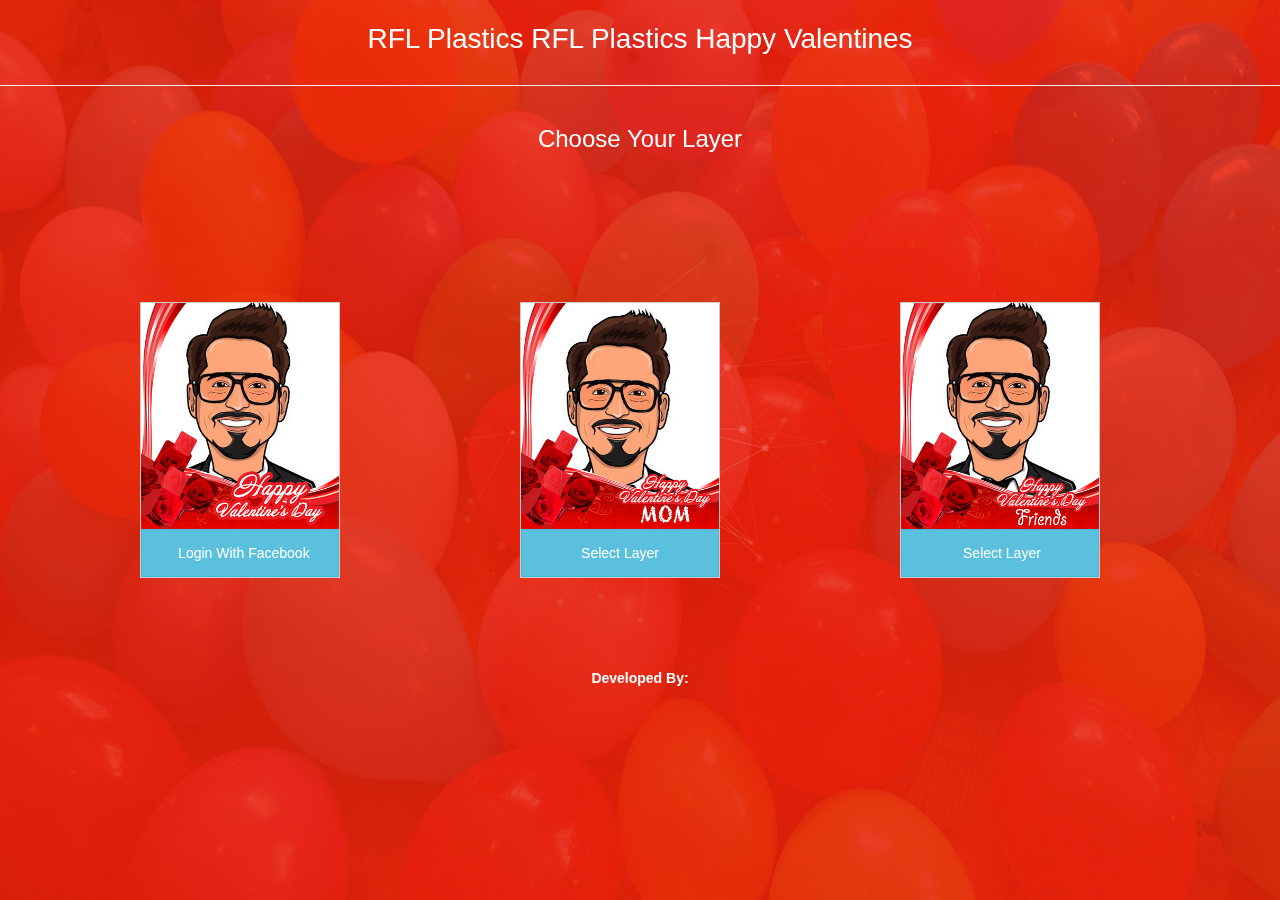
<file: css/index.html>
<!DOCTYPE HTML>
<html lang="en-US">
	<head>
        <!--=============== Meta and Title  ===============-->
		<meta charset="utf-8">
		<meta name="viewport" content="width=device-width, initial-scale=1">
        <title>RFL Plastics Happy Valentines</title>
		<!-- favicon icon -->			
		<link rel="icon" type="image/png" href="favicon.png">            <!-- Animate css -->
		<link rel="stylesheet" href="css/font-awesome.min.css" media="all" />   <!-- Font awesome css --> 					<!-- Slicknav css -->
		<link rel="stylesheet" href="css/bootstrap.min.css"/>  					<!-- Bootstrap -->			<!-- Switcher css -->				
		<link rel="stylesheet" href="css/style1.css"/>		
		<link href="https://fonts.googleapis.com/css?family=Oswald" rel="stylesheet">		<!-- Style css -->	<!-- Preloder css -->
	<!--[if lt IE 8]><link rel="stylesheet" href="assets/blueprint-css/ie.css" type="text/css" media="screen, projection"><![endif]-->
	</head>
	<body>
	<style>
div.img {
    margin: 90px;
    border: 1px solid #ccc;
    float: left;
	z-index:1;
	position: relative;
	width: 200px;
	height: auto;
	-webkit-transition: .5s ease-in-out;
	transition: .5s ease-in-out;


}
div.img a{
text-decoration:none;

}
div.img:hover {
    border: 1px solid #777;
	width: 250px;

}

div.img img {
    width: 100%;
    height: auto;
}

</style>
		<div id="canvas-holder">
			<canvas id="demo-canvas"></canvas>
		</div>
			<div class=""> <!-- Home area-->
				<div class="container">
					<h4 style="color:#fff; font-size: 28px;">RFL Plastics RFL Plastics Happy Valentines</h4>
				</div>
				<hr>
				
			<div class="container">
				<h3>Choose Your Layer</h3>
			</div>

<!--image layer -->
<div class="layer">
<div class="img">
  <a  href="valentine.php">
    <img src="img/valentine.jpg" alt="valentine" width="600" height="400">
   <a href="valentine.php" class="btn btn-info btn-block page-scroll maskbtn">
											&nbsp; Login With Facebook
											</a> 
  </div> 
 

			<div class="img">
			  <a  href="mom.php">
				<img src="img/mom.jpg" alt="mom" width="600" height="400">
			 
			  <button type="button" name="mom"  class="btn btn-info btn-block btn-xl page-scroll maskbtn">Select Layer</button> </a>
			</div>
		<div class="img">
		  <a target="_blank" href="friends.php">
			<img src="img/friends.jpg" alt="friends" width="600" height="400">
		 
		  <button type="button" name="valentine"  class="btn btn-info btn-block btn-xl page-scroll maskbtn">&nbsp;Select Layer</button> </a>
			</div>			
</div>		
<div class="container">
					<div class="row">
						<div class="col-sm-12">
							Developed By:
														
						</div>
					</div>
				</div>


			
			</div>	<!-- //Home area-->
			
		<script src="js/jquery-1.9.1.min.js"></script>	              	<!-- Main js file -->				<!-- Carousel js file -->
		<script src="js/canvas.js"></script>     							<!-- Switcher js file -->

	</body>
</html>
</file>
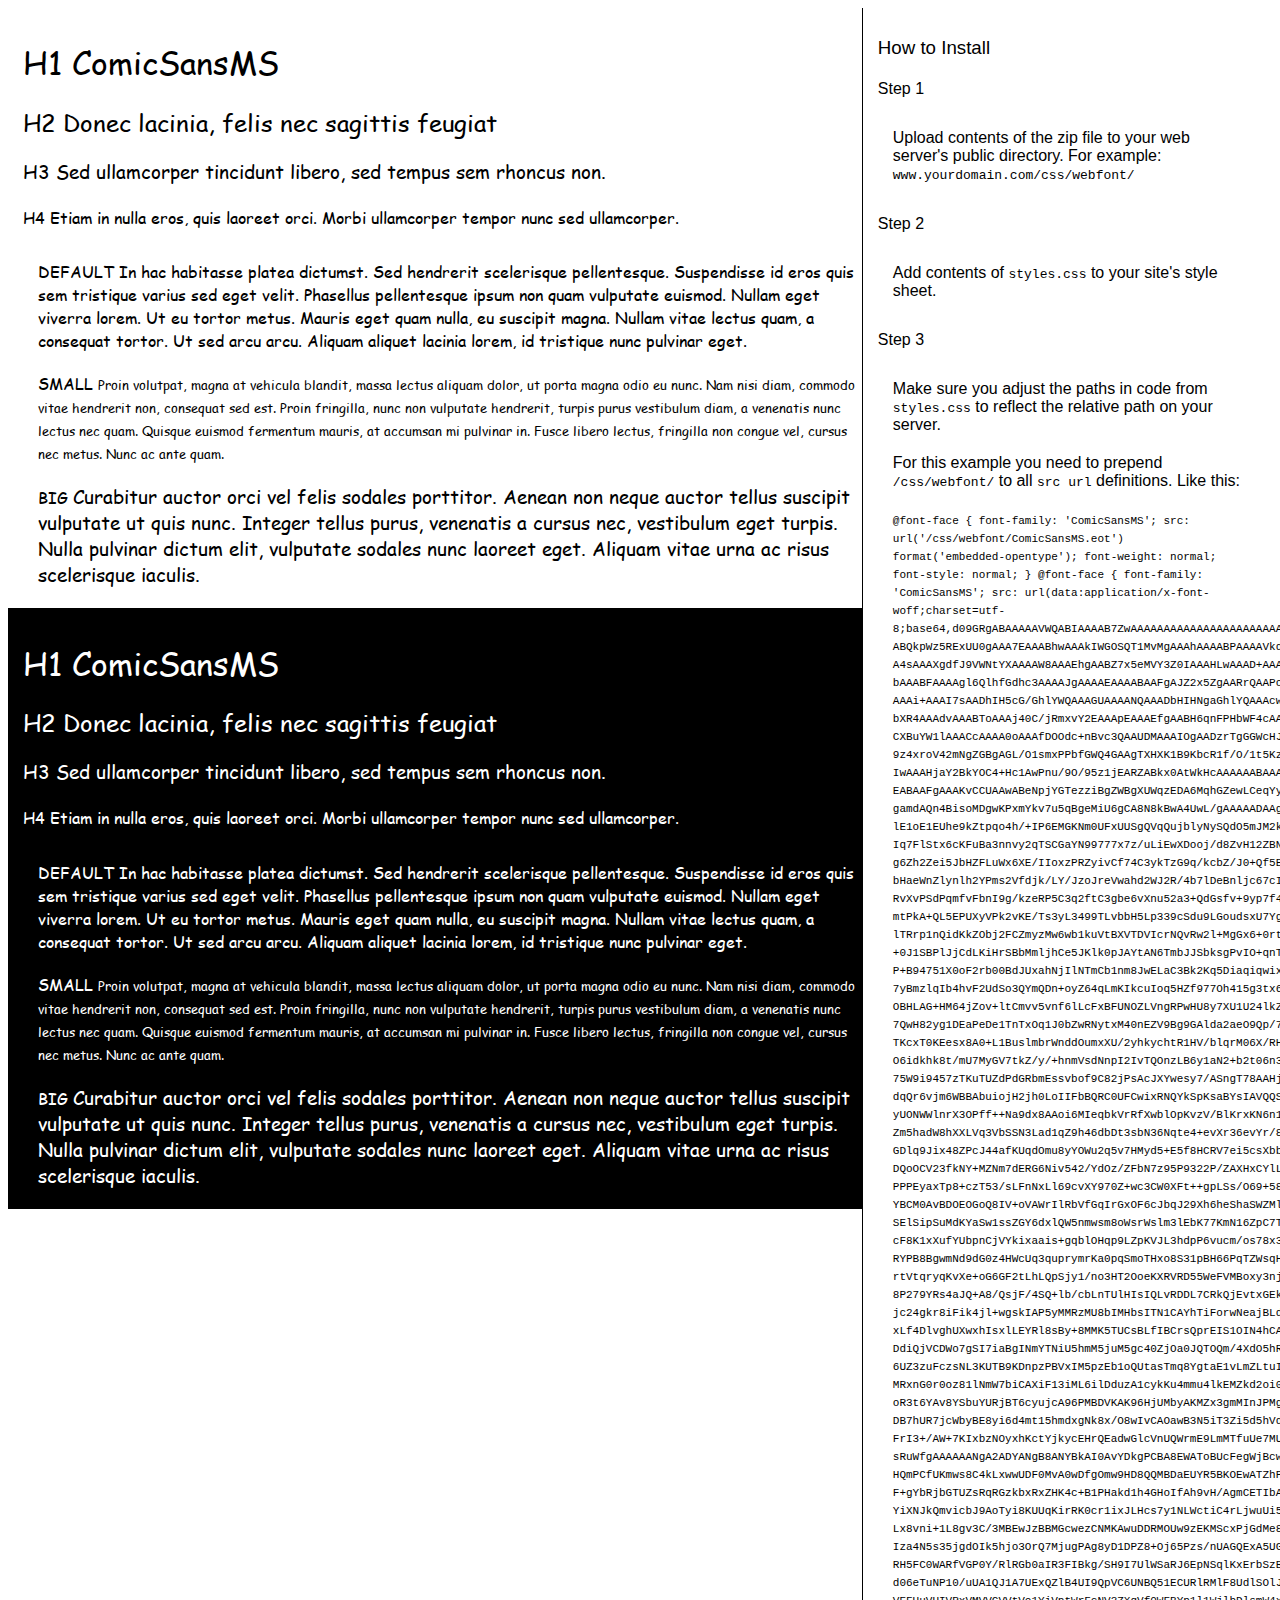
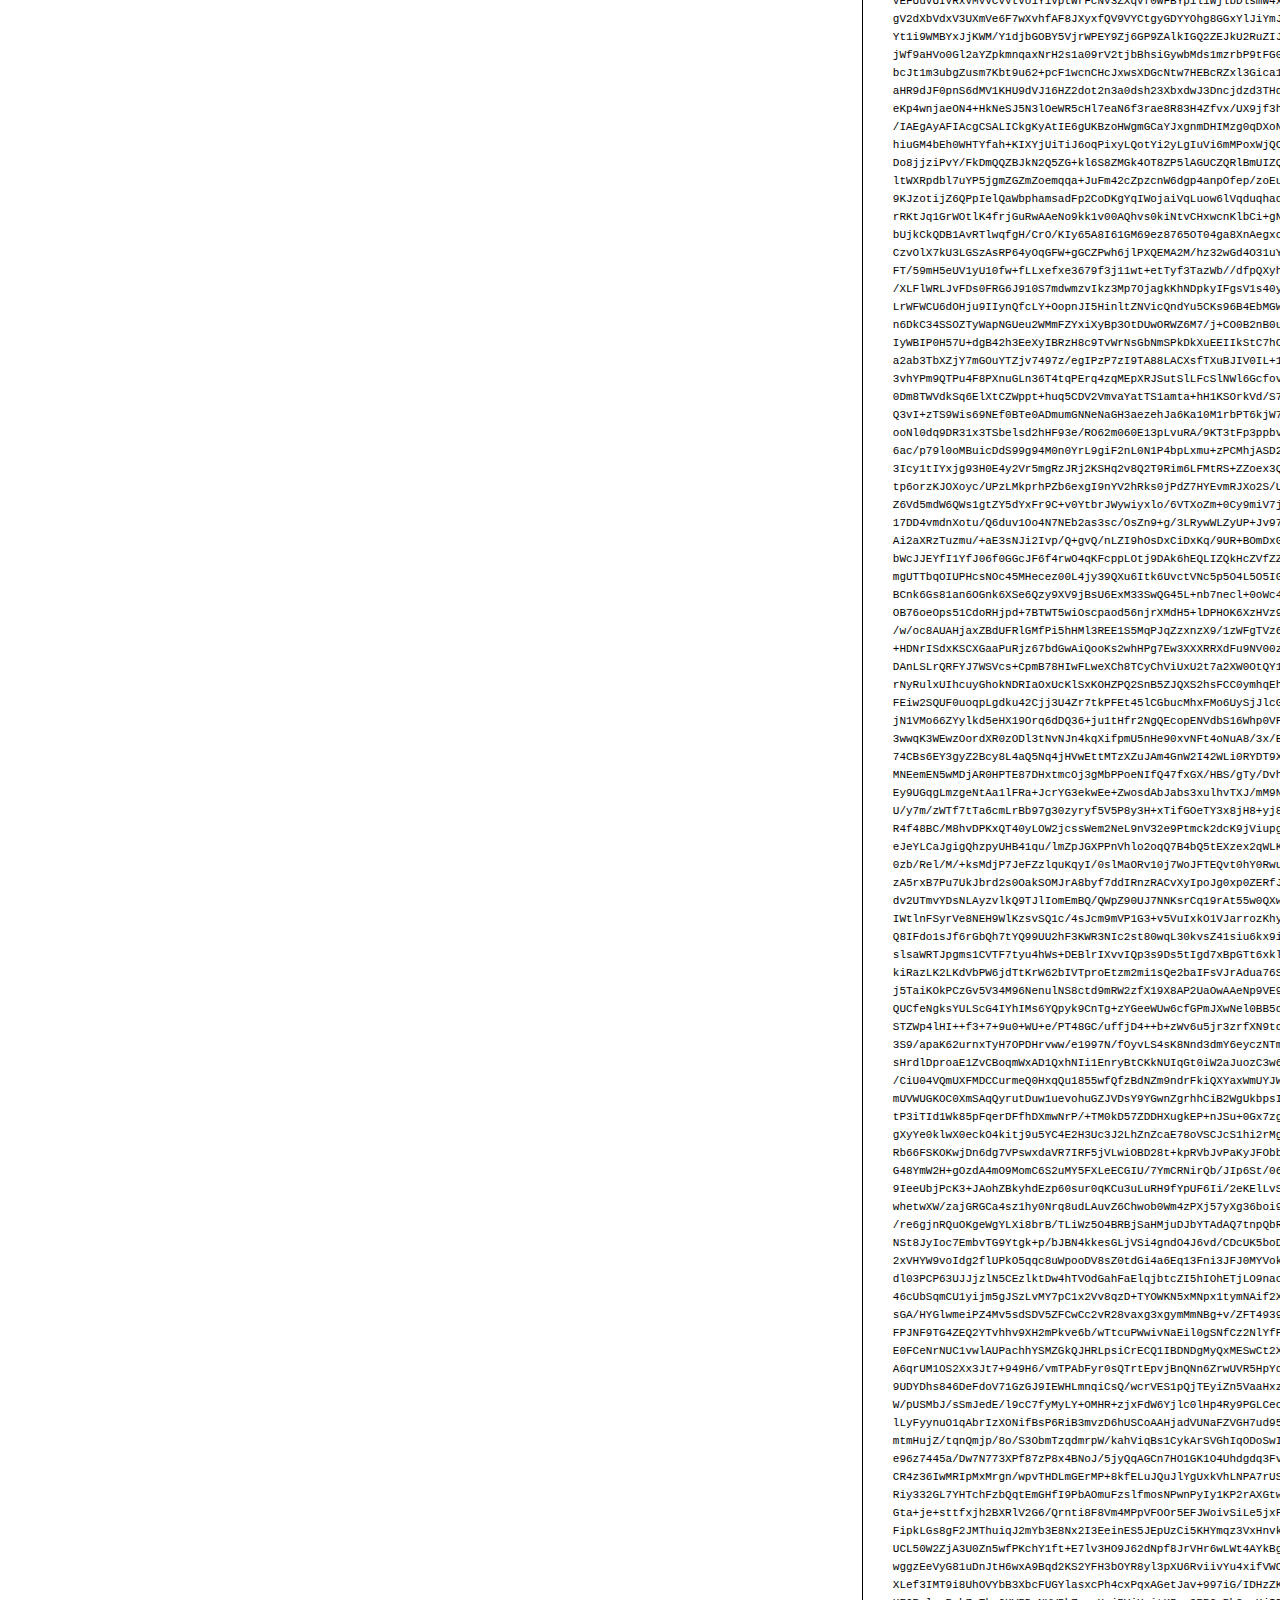
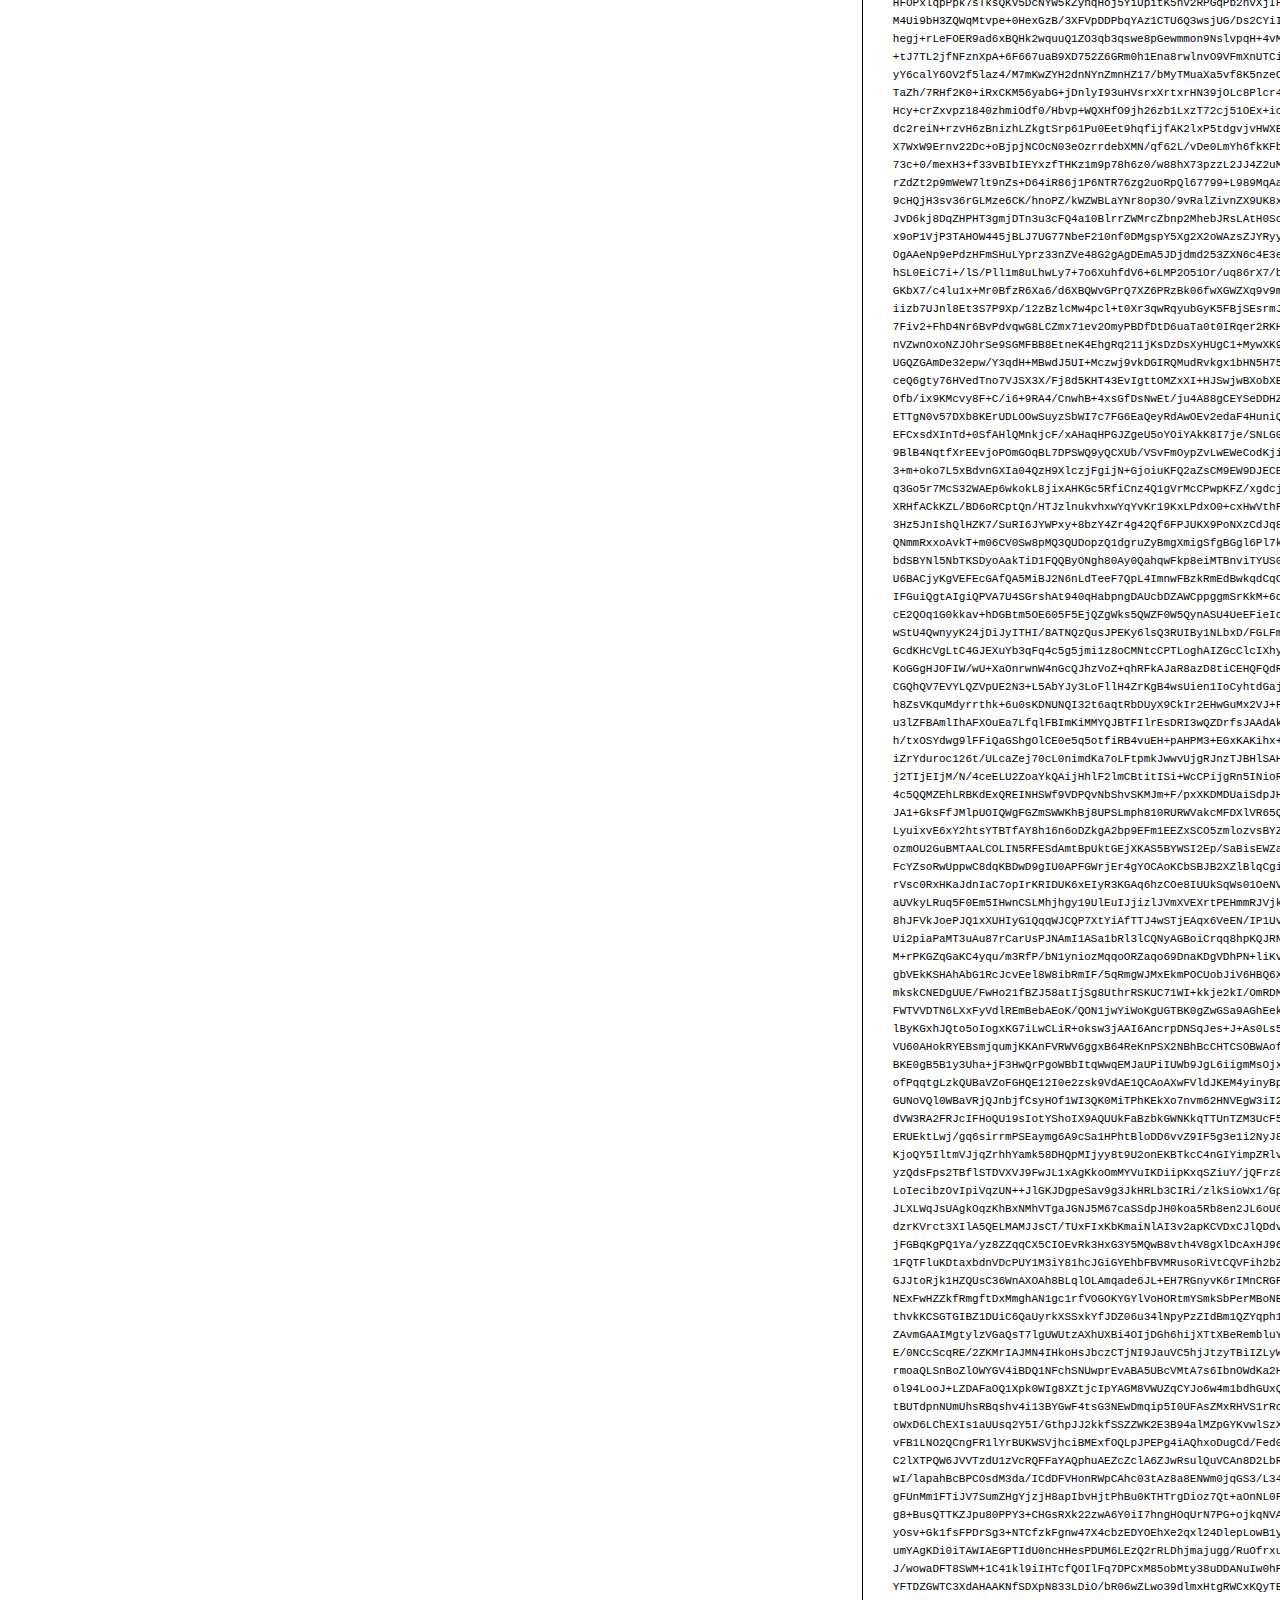
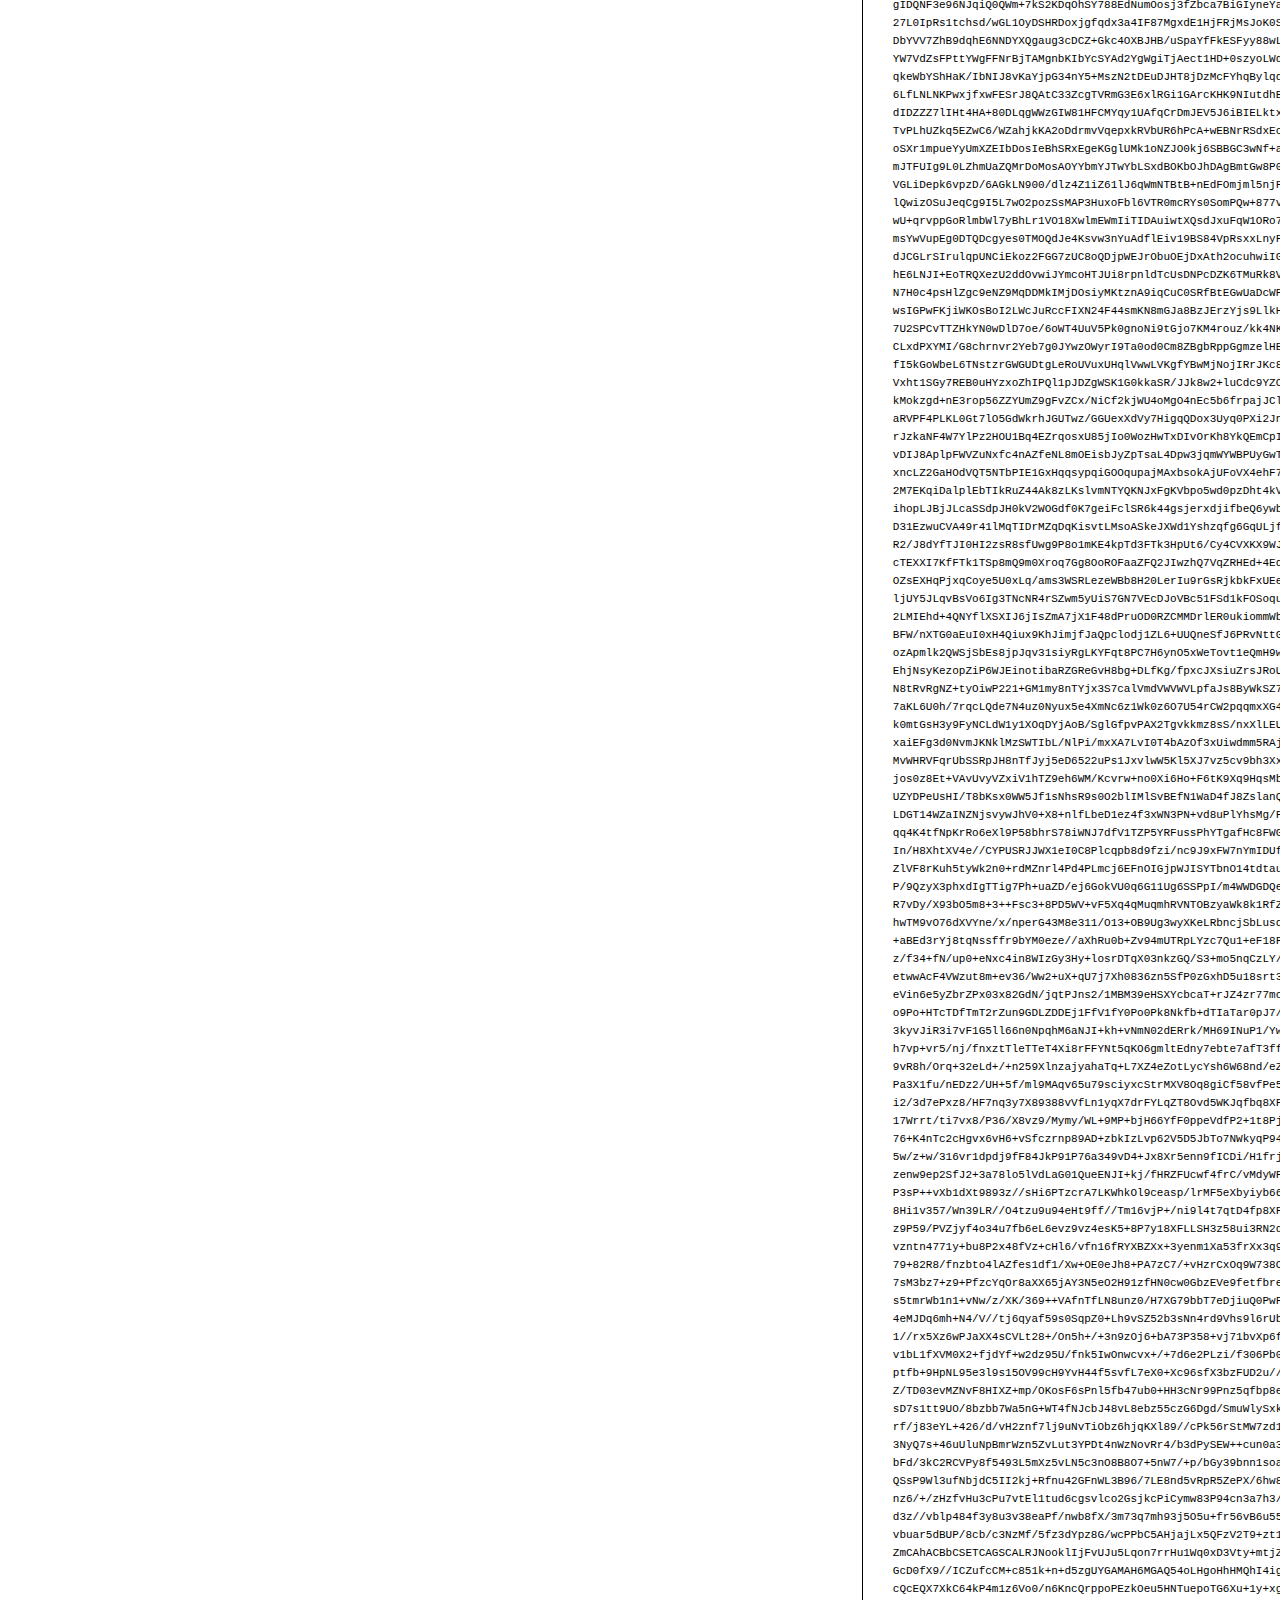
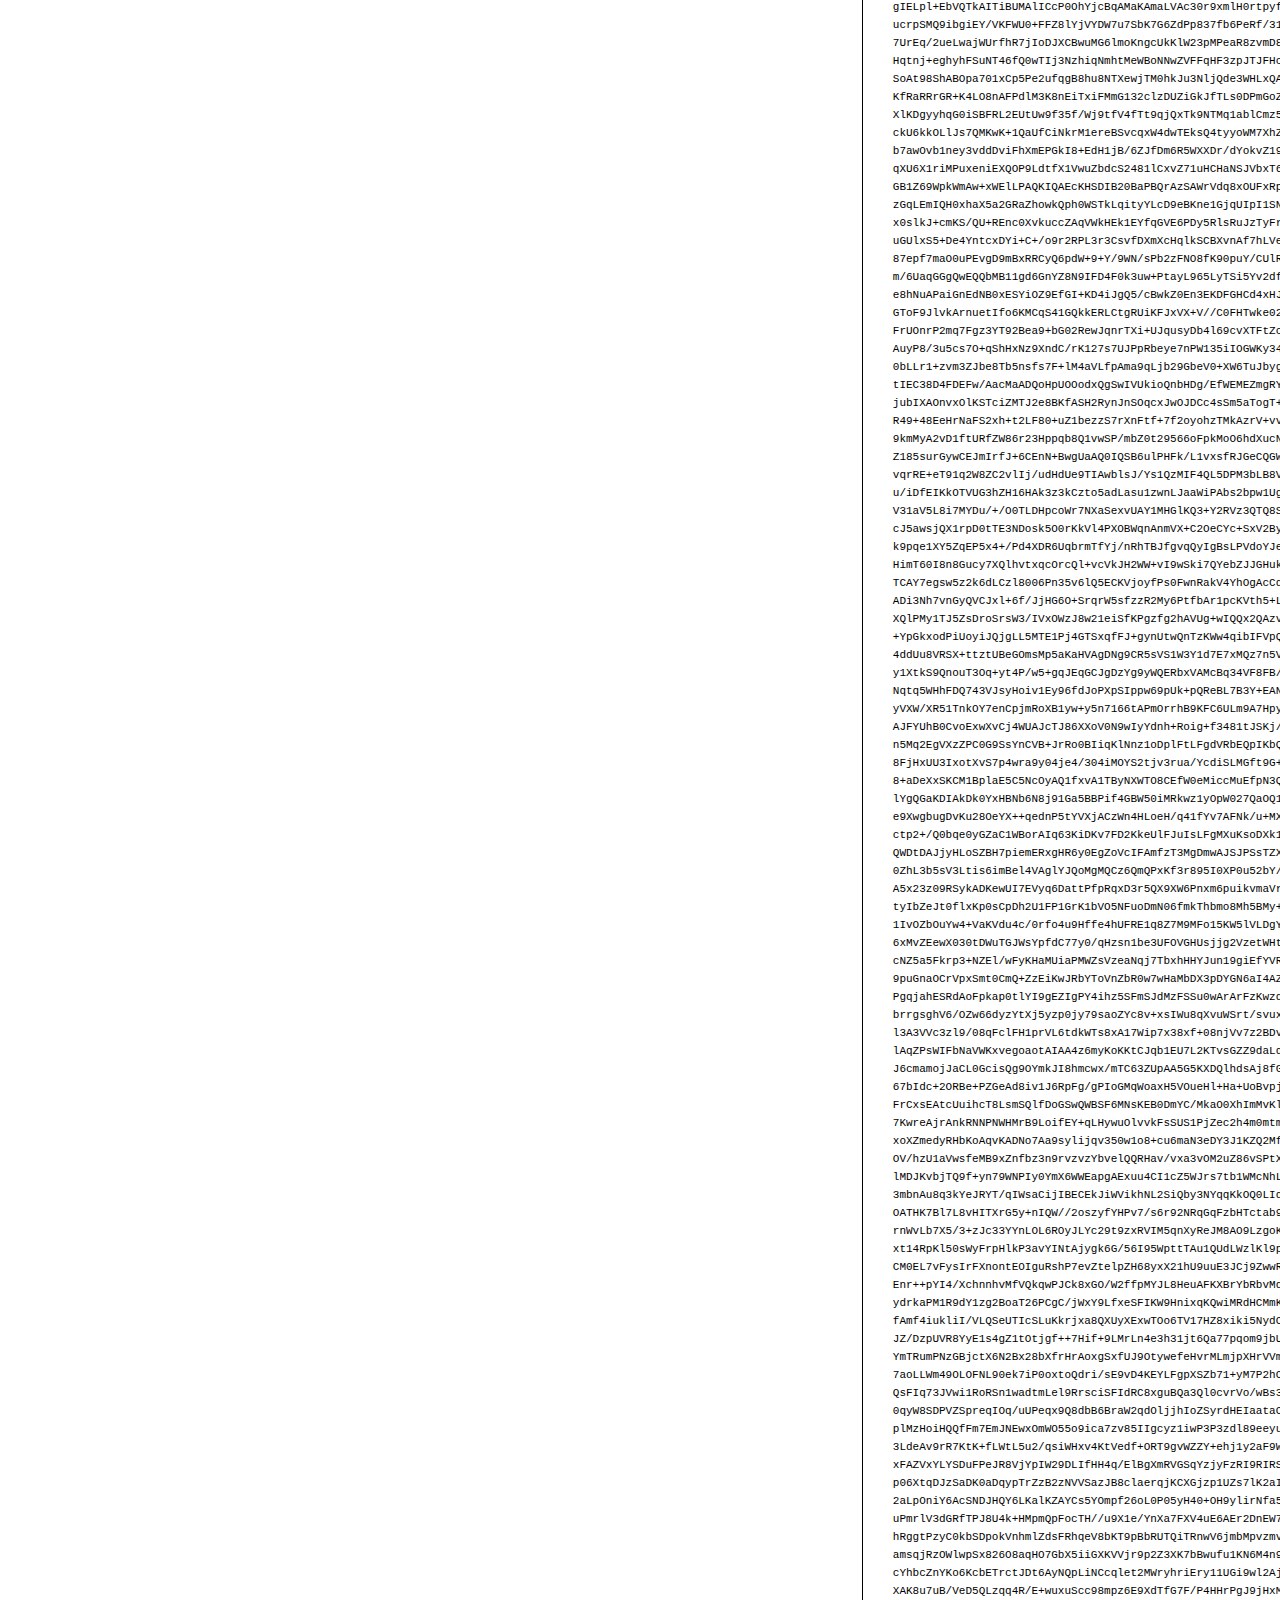
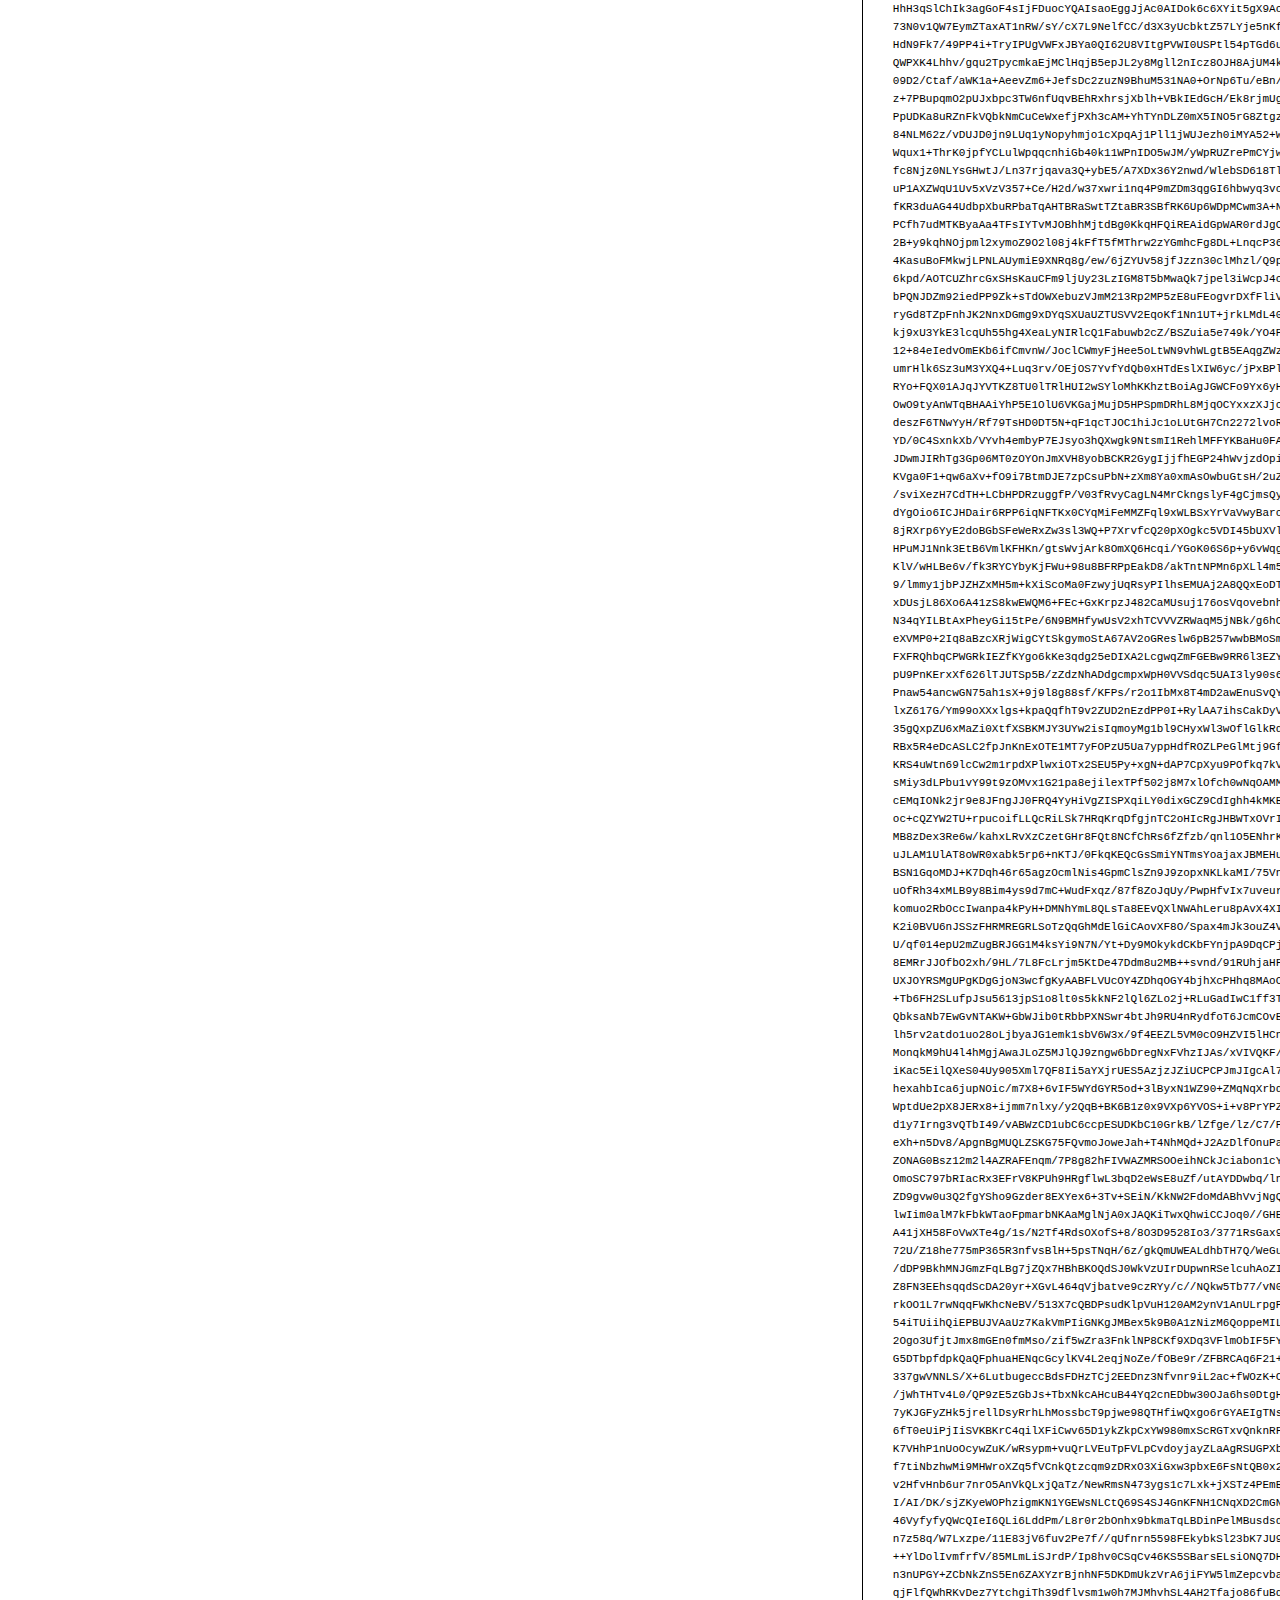
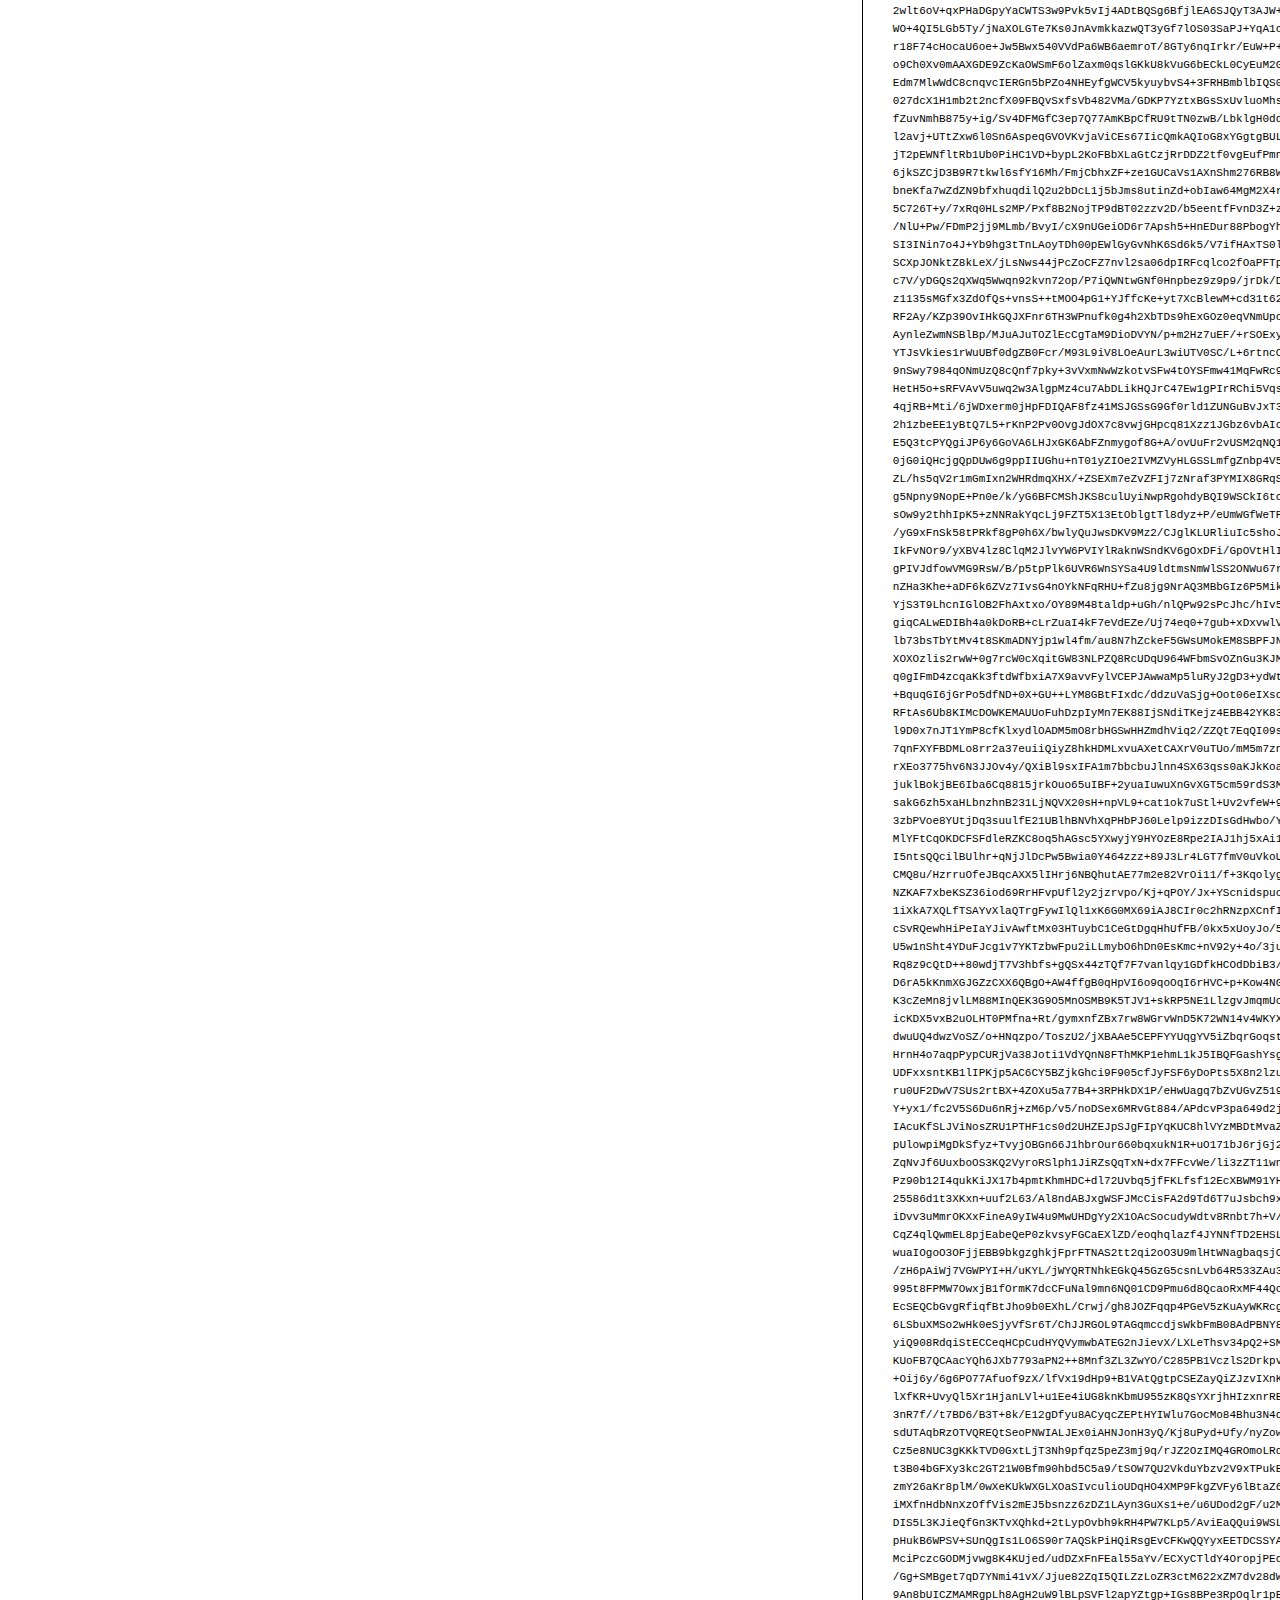
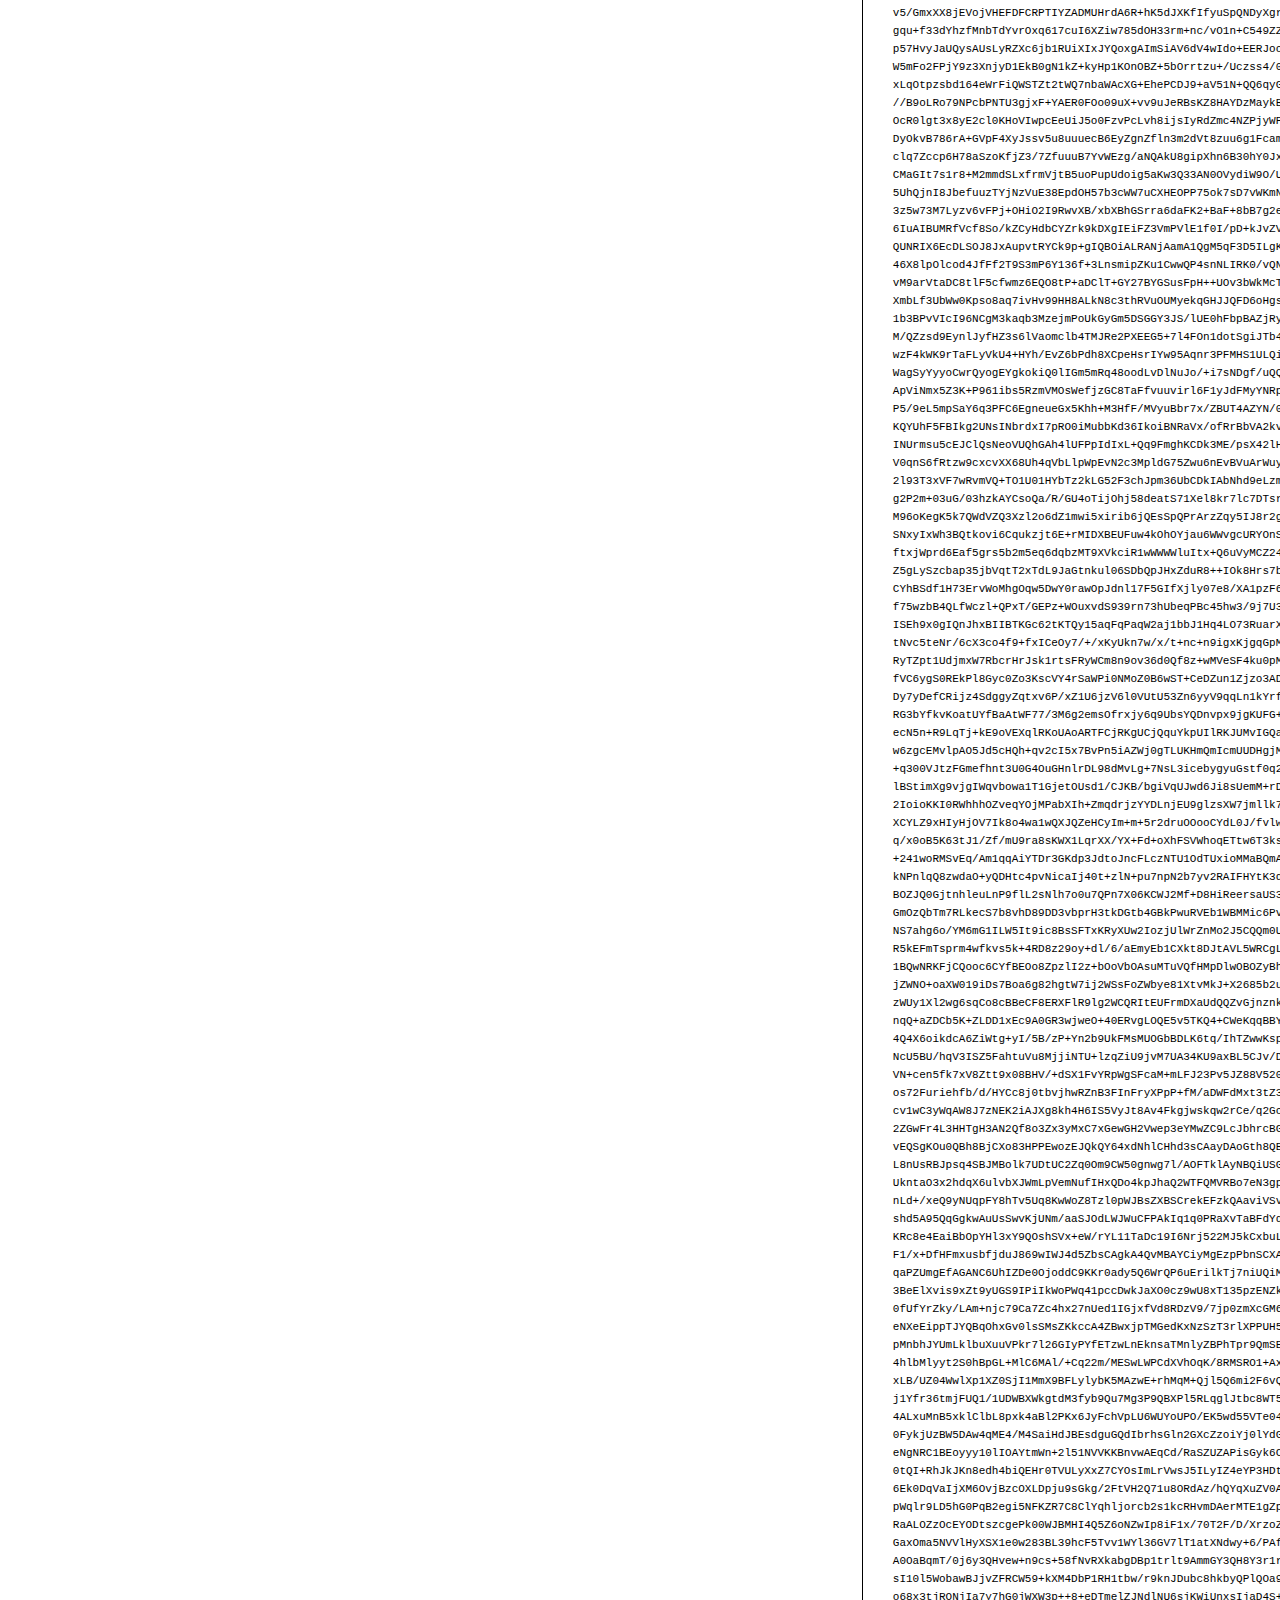
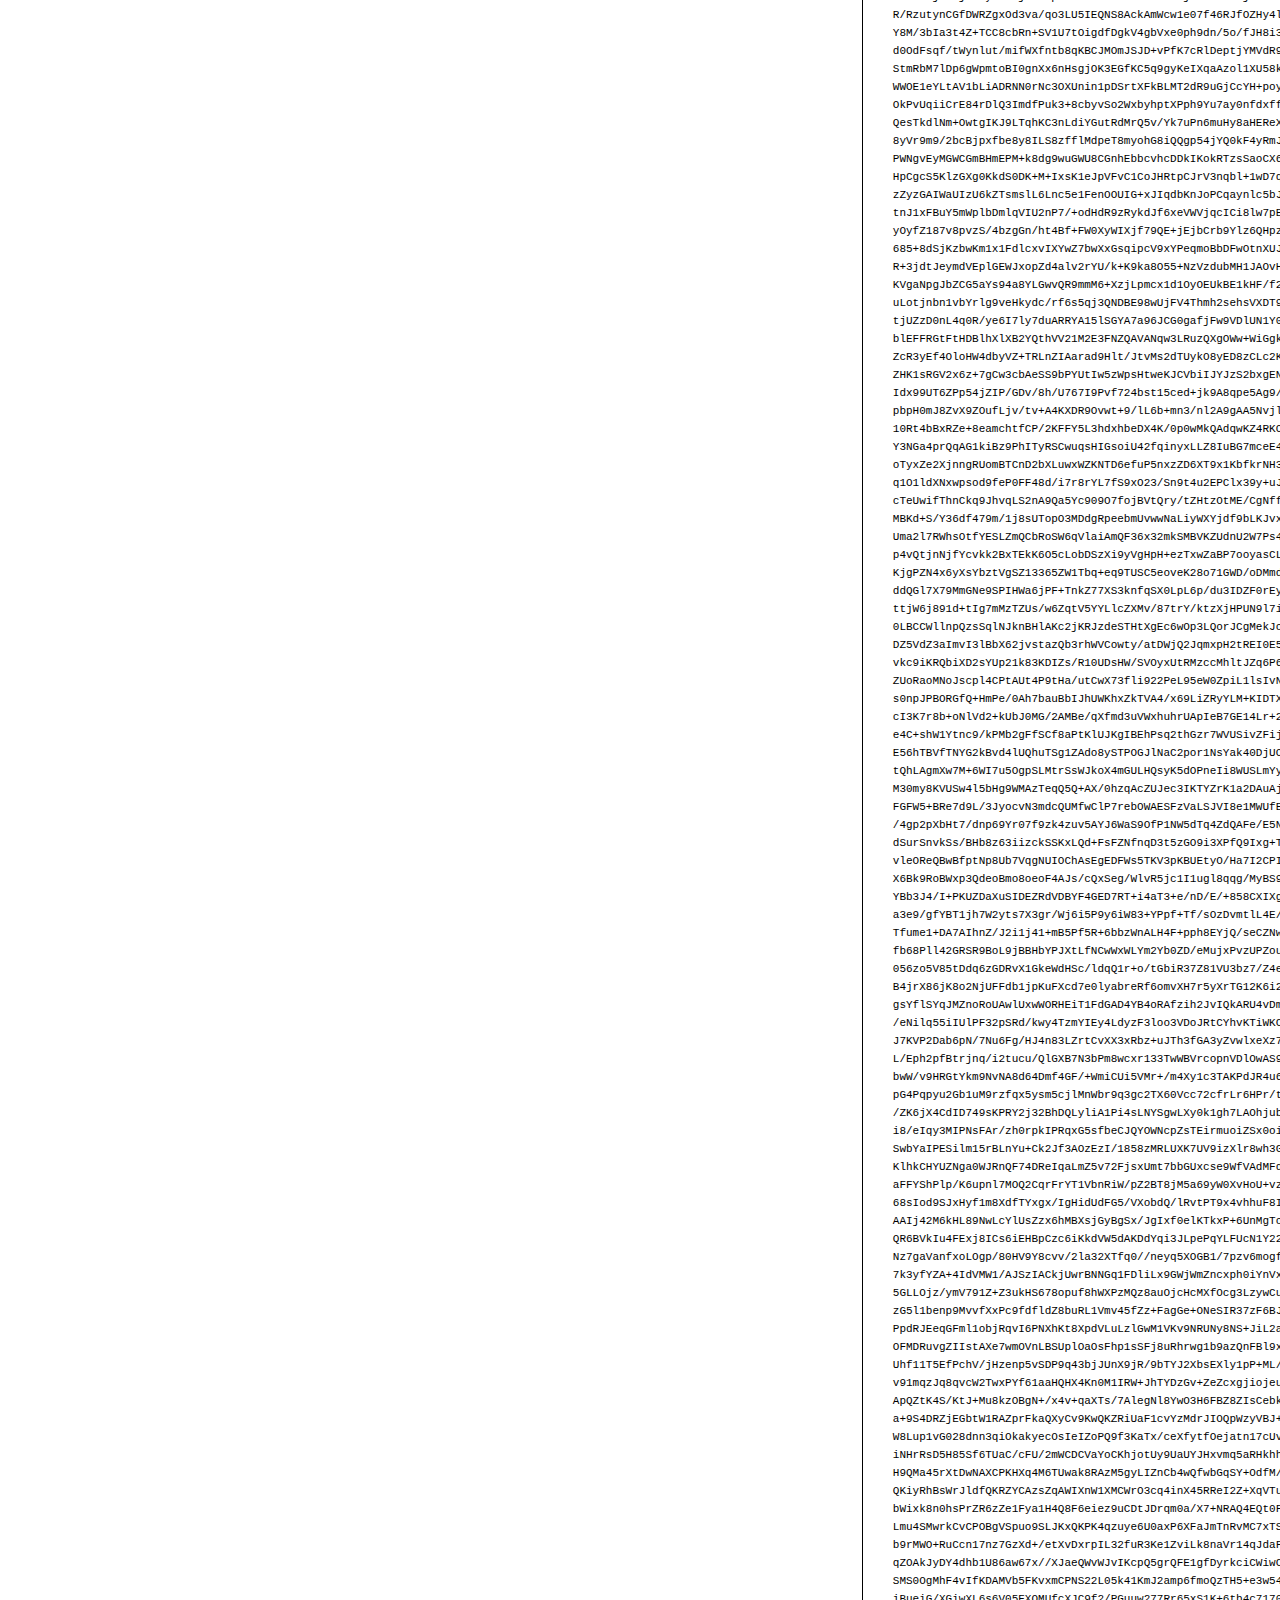
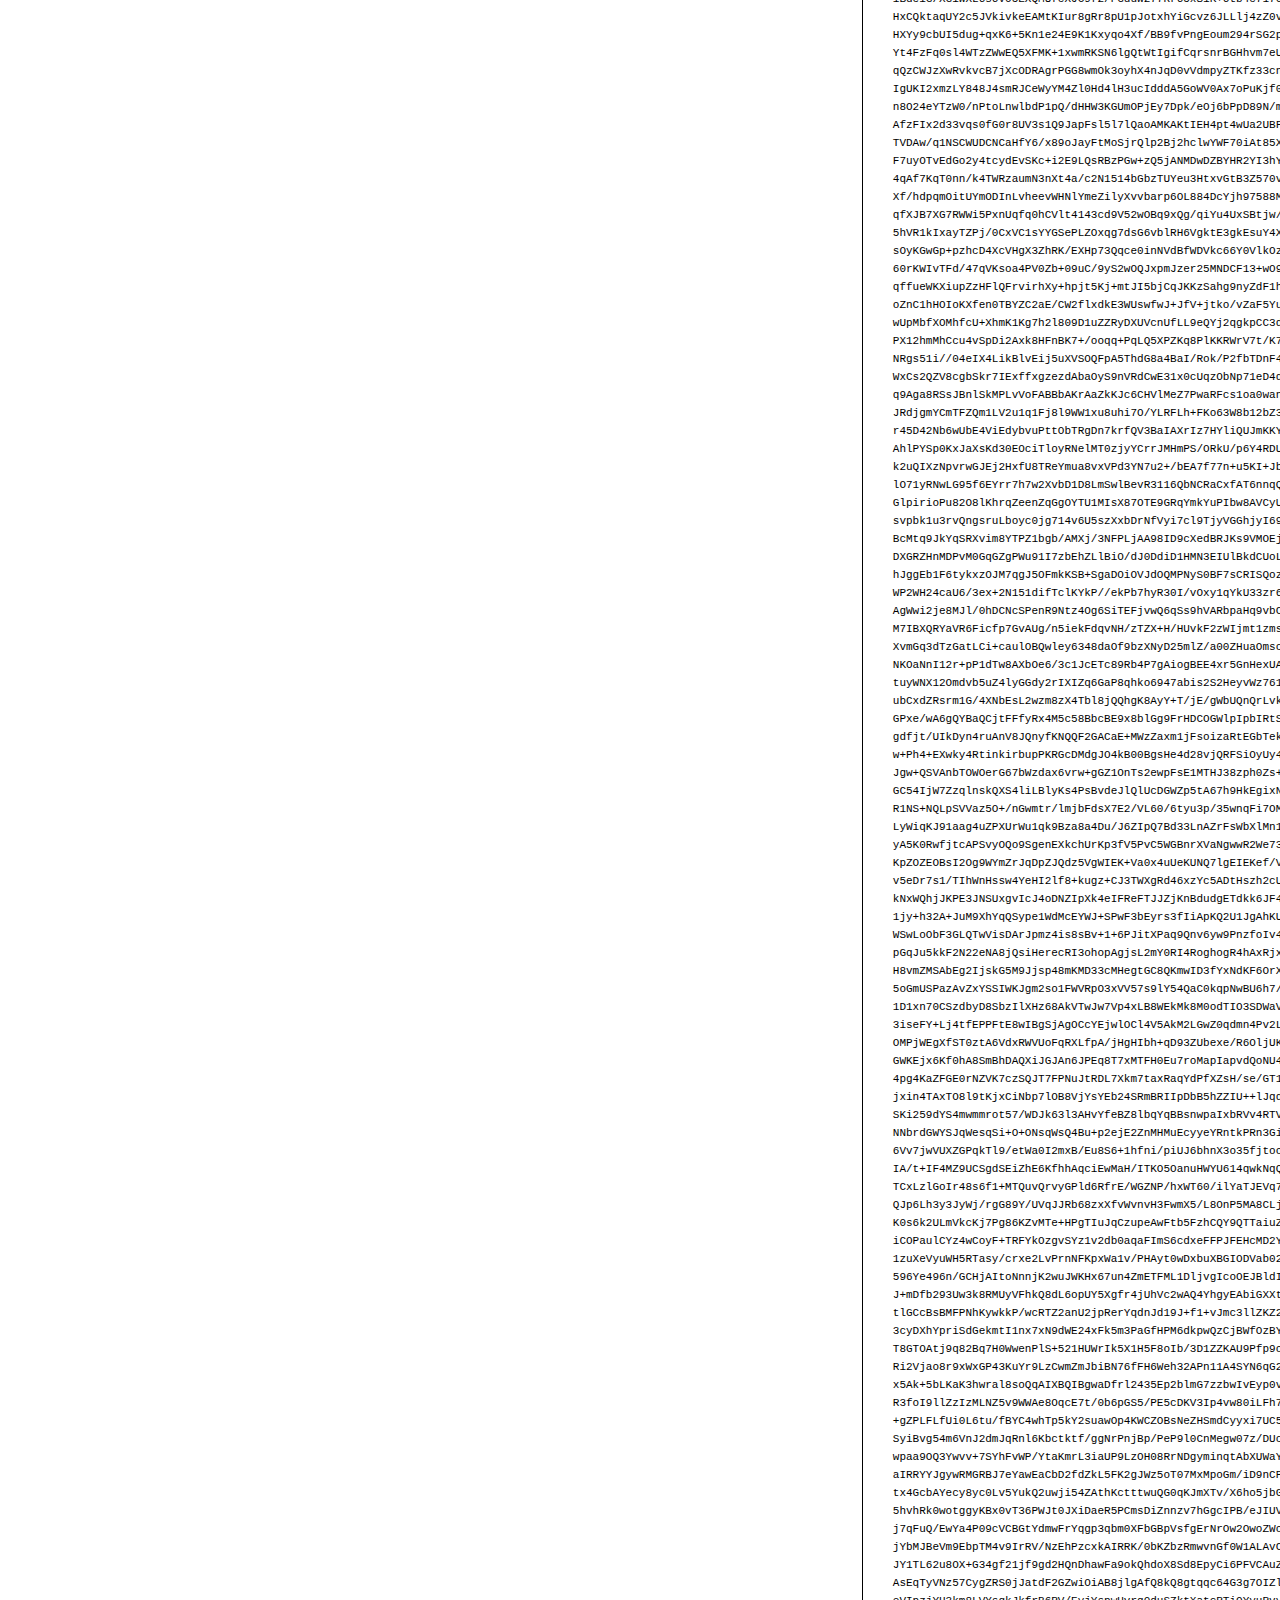
<file: css/fonts/preview.html>
<!DOCTYPE html>
<html>
<head>
<title>
ComicSansMS
 - Web font preview
</title>
<style type='text/css'>

@font-face {
  font-family: 'ComicSansMS';
  src: url('ComicSansMS.eot') format('embedded-opentype');
  font-weight: normal;
  font-style: normal;
}

@font-face {
  font-family: 'ComicSansMS';
  src:  url([data-uri]) format('woff'), url('ComicSansMS.ttf')  format('truetype'), url('ComicSansMS.svg#ComicSansMS') format('svg');
  font-weight: normal;
  font-style: normal;
}



body { font-family: 'ComicSansMS' !important; }
h1, h2, h3, h4 { font-weight: normal; }
.reg { color:black; background:white; }
.inverse { color:white; background:black; }
div { padding: 10px 15px; }
.right { background:white; width:30%; float: right; font-family: sans-serif; border: 1px solid black; border-width: 0 0 1px 1px;}
</style>
</head>
<body>
<div class='right'>
<h3>How to Install</h3>
<h4>Step 1</h4>
<div>
Upload contents of the zip file to your web server's public directory. For example:
<code>www.yourdomain.com/css/webfont/</code>
</div>
<h4>Step 2</h4>
<div>
Add contents of
<code>styles.css</code>
to your site's style sheet.
</div>
<h4>Step 3</h4>
<div>
Make sure you adjust the paths in code from
<code>styles.css</code>
to reflect the relative path on your server.
</div>
<div>
For this example you need to prepend
<code>/css/webfont/</code>
to all
<code>src url</code>
definitions. Like this:
</div>
<div>
<code style='font-size:11px;'>@font-face {
  font-family: 'ComicSansMS';
  src: url('/css/webfont/ComicSansMS.eot') format('embedded-opentype');
  font-weight: normal;
  font-style: normal;
}

@font-face {
  font-family: 'ComicSansMS';
  src:  url([data-uri]) format('woff'), url('/css/webfont/ComicSansMS.ttf')  format('truetype'), url('/css/webfont/ComicSansMS.svg#ComicSansMS') format('svg');
  font-weight: normal;
  font-style: normal;
}</code>
</div>
</div>
<div class='reg'>
<h1>
H1
ComicSansMS
</h1>
<h2>
H2
Donec lacinia, felis nec sagittis feugiat
</h2>
<h3>
H3
Sed ullamcorper tincidunt libero, sed tempus sem rhoncus non.
</h3>
<h4>
H4
Etiam in nulla eros, quis laoreet orci. Morbi ullamcorper tempor nunc sed ullamcorper.
</h4>
<div>
DEFAULT
In hac habitasse platea dictumst. Sed hendrerit scelerisque pellentesque. Suspendisse id eros quis sem tristique varius sed eget velit. Phasellus pellentesque ipsum non quam vulputate euismod. Nullam eget viverra lorem. Ut eu tortor metus. Mauris eget quam nulla, eu suscipit magna. Nullam vitae lectus quam, a consequat tortor. Ut sed arcu arcu. Aliquam aliquet lacinia lorem, id tristique nunc pulvinar eget.
</div>
<div>
SMALL
<small>
Proin volutpat, magna at vehicula blandit, massa lectus aliquam dolor, ut porta magna odio eu nunc. Nam nisi diam, commodo vitae hendrerit non, consequat sed est. Proin fringilla, nunc non vulputate hendrerit, turpis purus vestibulum diam, a venenatis nunc lectus nec quam. Quisque euismod fermentum mauris, at accumsan mi pulvinar in. Fusce libero lectus, fringilla non congue vel, cursus nec metus. Nunc ac ante quam.
</small>
</div>
<div>
BIG
<big>
Curabitur auctor orci vel felis sodales porttitor. Aenean non neque auctor tellus suscipit vulputate ut quis nunc. Integer tellus purus, venenatis a cursus nec, vestibulum eget turpis. Nulla pulvinar dictum elit, vulputate sodales nunc laoreet eget. Aliquam vitae urna ac risus scelerisque iaculis.
</big>
</div>

</div>
<div class='inverse'>
<h1>
H1
ComicSansMS
</h1>
<h2>
H2
Donec lacinia, felis nec sagittis feugiat
</h2>
<h3>
H3
Sed ullamcorper tincidunt libero, sed tempus sem rhoncus non.
</h3>
<h4>
H4
Etiam in nulla eros, quis laoreet orci. Morbi ullamcorper tempor nunc sed ullamcorper.
</h4>
<div>
DEFAULT
In hac habitasse platea dictumst. Sed hendrerit scelerisque pellentesque. Suspendisse id eros quis sem tristique varius sed eget velit. Phasellus pellentesque ipsum non quam vulputate euismod. Nullam eget viverra lorem. Ut eu tortor metus. Mauris eget quam nulla, eu suscipit magna. Nullam vitae lectus quam, a consequat tortor. Ut sed arcu arcu. Aliquam aliquet lacinia lorem, id tristique nunc pulvinar eget.
</div>
<div>
SMALL
<small>
Proin volutpat, magna at vehicula blandit, massa lectus aliquam dolor, ut porta magna odio eu nunc. Nam nisi diam, commodo vitae hendrerit non, consequat sed est. Proin fringilla, nunc non vulputate hendrerit, turpis purus vestibulum diam, a venenatis nunc lectus nec quam. Quisque euismod fermentum mauris, at accumsan mi pulvinar in. Fusce libero lectus, fringilla non congue vel, cursus nec metus. Nunc ac ante quam.
</small>
</div>
<div>
BIG
<big>
Curabitur auctor orci vel felis sodales porttitor. Aenean non neque auctor tellus suscipit vulputate ut quis nunc. Integer tellus purus, venenatis a cursus nec, vestibulum eget turpis. Nulla pulvinar dictum elit, vulputate sodales nunc laoreet eget. Aliquam vitae urna ac risus scelerisque iaculis.
</big>
</div>

</div>
</body>
</html>
</file>
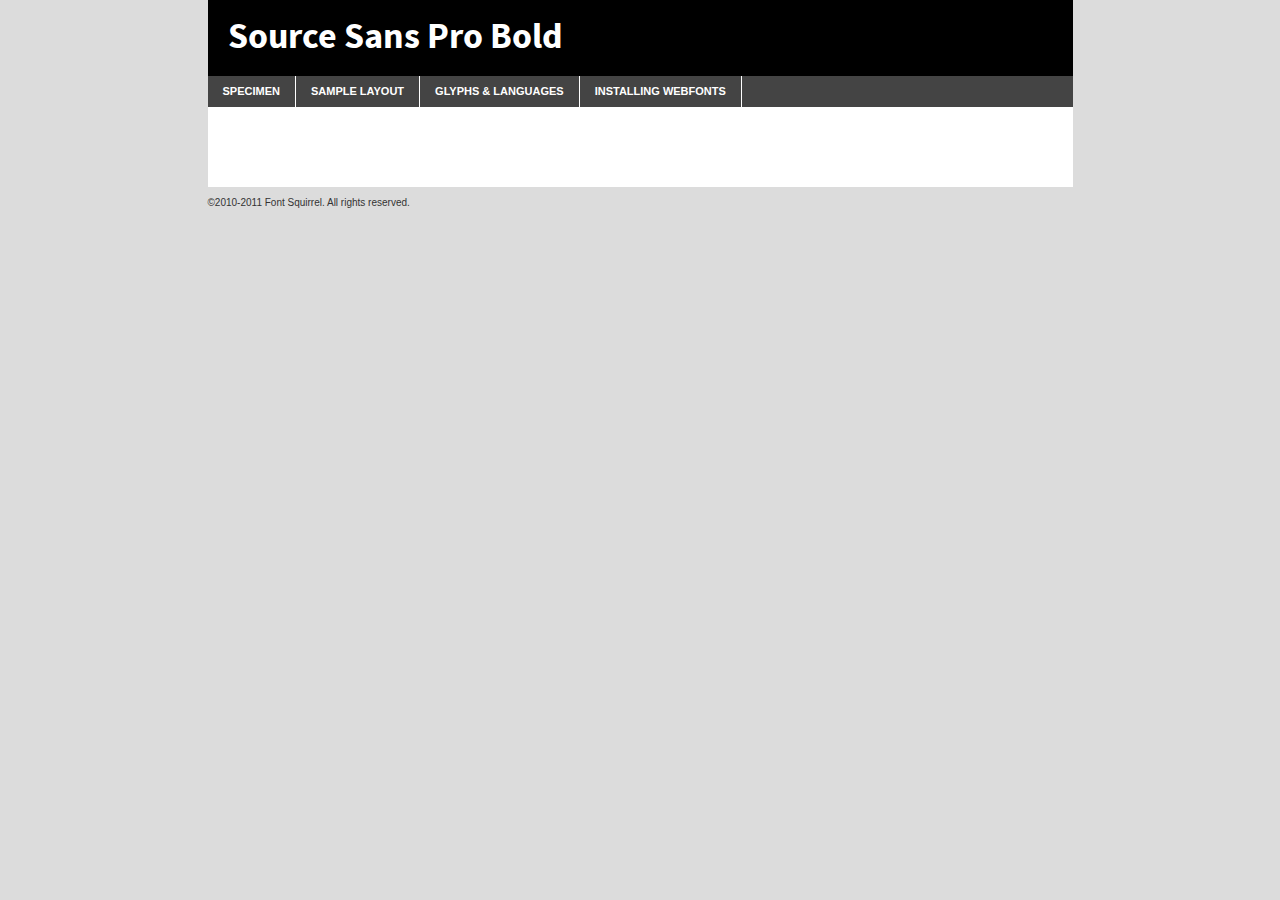
<file: css/fonts/SourceSansPro-Bold-demo.html>
<!DOCTYPE html PUBLIC "-//W3C//DTD XHTML 1.0 Transitional//EN"
	"http://www.w3.org/TR/xhtml1/DTD/xhtml1-transitional.dtd">

<html xmlns="http://www.w3.org/1999/xhtml" xml:lang="en" lang="en">
<head>
	<meta http-equiv="Content-Type" content="text/html; charset=utf-8" />
	<script src="http://ajax.googleapis.com/ajax/libs/jquery/1.7.2/jquery.min.js" type="text/javascript" charset="utf-8"></script>
	<script src="specimen_files/easytabs.js" type="text/javascript" charset="utf-8"></script>
	<link rel="stylesheet" href="specimen_files/specimen_stylesheet.css" type="text/css" charset="utf-8" />
	<link rel="stylesheet" href="stylesheet.css" type="text/css" charset="utf-8" />

	<style type="text/css">
					body{
				font-family: 'source_sans_probold';
							}
		</style>

	<title>Source Sans Pro Bold Specimen</title>
	
	
	<script type="text/javascript" charset="utf-8">
		$(document).ready(function() {
			$('#container').easyTabs({defaultContent:1});
		});
	</script>
</head>

<body>
<div id="container">
	<div id="header">
		Source Sans Pro Bold	</div>
	<ul class="tabs">
		<li><a href="#specimen">Specimen</a></li>
		<li><a href="#layout">Sample Layout</a></li>
				<li><a href="#glyphs">Glyphs &amp; Languages</a></li>
		<li><a href="#installing">Installing Webfonts</a></li>
		
	</ul>
	
	<div id="main_content">

		
			<div id="specimen">
		
				<div class="section">
					<div class="grid12 firstcol">
						<div class="huge">AaBb</div>
					</div>
				</div>
		
				<div class="section">
					<div class="glyph_range">A&#x200B;B&#x200b;C&#x200b;D&#x200b;E&#x200b;F&#x200b;G&#x200b;H&#x200b;I&#x200b;J&#x200b;K&#x200b;L&#x200b;M&#x200b;N&#x200b;O&#x200b;P&#x200b;Q&#x200b;R&#x200b;S&#x200b;T&#x200b;U&#x200b;V&#x200b;W&#x200b;X&#x200b;Y&#x200b;Z&#x200b;a&#x200b;b&#x200b;c&#x200b;d&#x200b;e&#x200b;f&#x200b;g&#x200b;h&#x200b;i&#x200b;j&#x200b;k&#x200b;l&#x200b;m&#x200b;n&#x200b;o&#x200b;p&#x200b;q&#x200b;r&#x200b;s&#x200b;t&#x200b;u&#x200b;v&#x200b;w&#x200b;x&#x200b;y&#x200b;z&#x200b;1&#x200b;2&#x200b;3&#x200b;4&#x200b;5&#x200b;6&#x200b;7&#x200b;8&#x200b;9&#x200b;0&#x200b;&amp;&#x200b;.&#x200b;,&#x200b;?&#x200b;!&#x200b;&#64;&#x200b;(&#x200b;)&#x200b;#&#x200b;$&#x200b;%&#x200b;*&#x200b;+&#x200b;-&#x200b;=&#x200b;:&#x200b;;</div>
				</div>
				<div class="section">
					<div class="grid12 firstcol">
						<table class="sample_table">
							<tr><td>10</td><td class="size10">abcdefghijklmnopqrstuvwxyzABCDEFGHIJKLMNOPQRSTUVWXYZ0123456789abcdefghijklmnopqrstuvwxyzABCDEFGHIJKLMNOPQRSTUVWXYZ0123456789abcdefghijklmnopqrstuvwxyzABCDEFGHIJKLMNOPQRSTUVWXYZ</td></tr>
							<tr><td>11</td><td class="size11">abcdefghijklmnopqrstuvwxyzABCDEFGHIJKLMNOPQRSTUVWXYZ0123456789abcdefghijklmnopqrstuvwxyzABCDEFGHIJKLMNOPQRSTUVWXYZ0123456789abcdefghijklmnopqrstuvwxyzABCDEFGHIJKLMNOPQRSTUVWXYZ</td></tr>
							<tr><td>12</td><td class="size12">abcdefghijklmnopqrstuvwxyzABCDEFGHIJKLMNOPQRSTUVWXYZ0123456789abcdefghijklmnopqrstuvwxyzABCDEFGHIJKLMNOPQRSTUVWXYZ0123456789abcdefghijklmnopqrstuvwxyzABCDEFGHIJKLMNOPQRSTUVWXYZ</td></tr>
							<tr><td>13</td><td class="size13">abcdefghijklmnopqrstuvwxyzABCDEFGHIJKLMNOPQRSTUVWXYZ0123456789abcdefghijklmnopqrstuvwxyzABCDEFGHIJKLMNOPQRSTUVWXYZ0123456789abcdefghijklmnopqrstuvwxyzABCDEFGHIJKLMNOPQRSTUVWXYZ</td></tr>
							<tr><td>14</td><td class="size14">abcdefghijklmnopqrstuvwxyzABCDEFGHIJKLMNOPQRSTUVWXYZ0123456789abcdefghijklmnopqrstuvwxyzABCDEFGHIJKLMNOPQRSTUVWXYZ0123456789abcdefghijklmnopqrstuvwxyzABCDEFGHIJKLMNOPQRSTUVWXYZ</td></tr>
							<tr><td>16</td><td class="size16">abcdefghijklmnopqrstuvwxyzABCDEFGHIJKLMNOPQRSTUVWXYZ0123456789abcdefghijklmnopqrstuvwxyzABCDEFGHIJKLMNOPQRSTUVWXYZ</td></tr>
							<tr><td>18</td><td class="size18">abcdefghijklmnopqrstuvwxyzABCDEFGHIJKLMNOPQRSTUVWXYZ0123456789abcdefghijklmnopqrstuvwxyzABCDEFGHIJKLMNOPQRSTUVWXYZ</td></tr>
							<tr><td>20</td><td class="size20">abcdefghijklmnopqrstuvwxyzABCDEFGHIJKLMNOPQRSTUVWXYZ0123456789abcdefghijklmnopqrstuvwxyzABCDEFGHIJKLMNOPQRSTUVWXYZ</td></tr>
							<tr><td>24</td><td class="size24">abcdefghijklmnopqrstuvwxyzABCDEFGHIJKLMNOPQRSTUVWXYZ0123456789abcdefghijklmnopqrstuvwxyzABCDEFGHIJKLMNOPQRSTUVWXYZ</td></tr>
							<tr><td>30</td><td class="size30">abcdefghijklmnopqrstuvwxyzABCDEFGHIJKLMNOPQRSTUVWXYZ0123456789abcdefghijklmnopqrstuvwxyzABCDEFGHIJKLMNOPQRSTUVWXYZ</td></tr>
							<tr><td>36</td><td class="size36">abcdefghijklmnopqrstuvwxyzABCDEFGHIJKLMNOPQRSTUVWXYZ0123456789abcdefghijklmnopqrstuvwxyzABCDEFGHIJKLMNOPQRSTUVWXYZ</td></tr>
							<tr><td>48</td><td class="size48">abcdefghijklmnopqrstuvwxyzABCDEFGHIJKLMNOPQRSTUVWXYZ0123456789abcdefghijklmnopqrstuvwxyzABCDEFGHIJKLMNOPQRSTUVWXYZ</td></tr>
							<tr><td>60</td><td class="size60">abcdefghijklmnopqrstuvwxyzABCDEFGHIJKLMNOPQRSTUVWXYZ0123456789abcdefghijklmnopqrstuvwxyzABCDEFGHIJKLMNOPQRSTUVWXYZ</td></tr>
							<tr><td>72</td><td class="size72">abcdefghijklmnopqrstuvwxyzABCDEFGHIJKLMNOPQRSTUVWXYZ0123456789abcdefghijklmnopqrstuvwxyzABCDEFGHIJKLMNOPQRSTUVWXYZ</td></tr>
							<tr><td>90</td><td class="size90">abcdefghijklmnopqrstuvwxyzABCDEFGHIJKLMNOPQRSTUVWXYZ0123456789abcdefghijklmnopqrstuvwxyzABCDEFGHIJKLMNOPQRSTUVWXYZ</td></tr>
						</table>
				
					</div>
			
				</div>
		
		
		
								<div class="section" id="bodycomparison">


										<div id="xheight">
				<div class="fontbody">&#x25FC;&#x25FC;&#x25FC;&#x25FC;&#x25FC;&#x25FC;&#x25FC;&#x25FC;&#x25FC;&#x25FC;&#x25FC;&#x25FC;&#x25FC;&#x25FC;&#x25FC;&#x25FC;&#x25FC;&#x25FC;&#x25FC;&#x25FC;&#x25FC;&#x25FC;&#x25FC;&#x25FC;&#x25FC;&#x25FC;&#x25FC;&#x25FC;&#x25FC;&#x25FC;&#x25FC;&#x25FC;&#x25FC;&#x25FC;&#x25FC;&#x25FC;&#x25FC;&#x25FC;&#x25FC;&#x25FC;&#x25FC;&#x25FC;&#x25FC;&#x25FC;&#x25FC;&#x25FC;&#x25FC;&#x25FC;&#x25FC;&#x25FC;&#x25FC;&#x25FC;&#x25FC;&#x25FC;&#x25FC;&#x25FC;&#x25FC;&#x25FC;&#x25FC;&#x25FC;&#x25FC;&#x25FC;&#x25FC;&#x25FC;&#x25FC;&#x25FC;&#x25FC;&#x25FC;&#x25FC;&#x25FC;&#x25FC;&#x25FC;&#x25FC;&#x25FC;&#x25FC;&#x25FC;&#x25FC;&#x25FC;&#x25FC;&#x25FC;&#x25FC;&#x25FC;&#x25FC;&#x25FC;&#x25FC;&#x25FC;&#x25FC;&#x25FC;&#x25FC;&#x25FC;&#x25FC;&#x25FC;&#x25FC;&#x25FC;&#x25FC;&#x25FC;&#x25FC;&#x25FC;&#x25FC;body</div><div class="arialbody">body</div><div class="verdanabody">body</div><div class="georgiabody">body</div></div>
										<div class="fontbody" style="z-index:1">
											body<span>Source Sans Pro Bold</span>
										</div>
										<div class="arialbody" style="z-index:1">
											body<span>Arial</span>
										</div>
										<div class="verdanabody" style="z-index:1">
											body<span>Verdana</span>
										</div>
										<div class="georgiabody" style="z-index:1">
											body<span>Georgia</span>
										</div>



								</div>
		
		
				<div class="section psample psample_row1" id="">
					
					<div class="grid2 firstcol">
						<p class="size10"><span>10.</span>Aenean lacinia bibendum nulla sed consectetur. Fusce dapibus, tellus ac cursus commodo, tortor mauris condimentum nibh, ut fermentum massa justo sit amet risus. Nullam id dolor id nibh ultricies vehicula ut id elit. Cum sociis natoque penatibus et magnis dis parturient montes, nascetur ridiculus mus. Nulla vitae elit libero, a pharetra augue.</p>
			
					</div>
					<div class="grid3">
						<p class="size11"><span>11.</span>Aenean lacinia bibendum nulla sed consectetur. Fusce dapibus, tellus ac cursus commodo, tortor mauris condimentum nibh, ut fermentum massa justo sit amet risus. Nullam id dolor id nibh ultricies vehicula ut id elit. Cum sociis natoque penatibus et magnis dis parturient montes, nascetur ridiculus mus. Nulla vitae elit libero, a pharetra augue.</p>
			
					</div>
					<div class="grid3">
						<p class="size12"><span>12.</span>Aenean lacinia bibendum nulla sed consectetur. Fusce dapibus, tellus ac cursus commodo, tortor mauris condimentum nibh, ut fermentum massa justo sit amet risus. Nullam id dolor id nibh ultricies vehicula ut id elit. Cum sociis natoque penatibus et magnis dis parturient montes, nascetur ridiculus mus. Nulla vitae elit libero, a pharetra augue.</p>
			
					</div>
					<div class="grid4">
						<p class="size13"><span>13.</span>Aenean lacinia bibendum nulla sed consectetur. Fusce dapibus, tellus ac cursus commodo, tortor mauris condimentum nibh, ut fermentum massa justo sit amet risus. Nullam id dolor id nibh ultricies vehicula ut id elit. Cum sociis natoque penatibus et magnis dis parturient montes, nascetur ridiculus mus. Nulla vitae elit libero, a pharetra augue.</p>
			
					</div>
					<div class="white_blend"></div>
					
				</div>
				<div class="section psample psample_row2" id="">
					<div class="grid3 firstcol">
						<p class="size14"><span>14.</span>Aenean lacinia bibendum nulla sed consectetur. Fusce dapibus, tellus ac cursus commodo, tortor mauris condimentum nibh, ut fermentum massa justo sit amet risus. Nullam id dolor id nibh ultricies vehicula ut id elit. Cum sociis natoque penatibus et magnis dis parturient montes, nascetur ridiculus mus. Nulla vitae elit libero, a pharetra augue.</p>
			
					</div>
					<div class="grid4">
						<p class="size16"><span>16.</span>Aenean lacinia bibendum nulla sed consectetur. Fusce dapibus, tellus ac cursus commodo, tortor mauris condimentum nibh, ut fermentum massa justo sit amet risus. Nullam id dolor id nibh ultricies vehicula ut id elit. Cum sociis natoque penatibus et magnis dis parturient montes, nascetur ridiculus mus. Nulla vitae elit libero, a pharetra augue.</p>
			
					</div>
					<div class="grid5">
						<p class="size18"><span>18.</span>Aenean lacinia bibendum nulla sed consectetur. Fusce dapibus, tellus ac cursus commodo, tortor mauris condimentum nibh, ut fermentum massa justo sit amet risus. Nullam id dolor id nibh ultricies vehicula ut id elit. Cum sociis natoque penatibus et magnis dis parturient montes, nascetur ridiculus mus. Nulla vitae elit libero, a pharetra augue.</p>
			
					</div>

					<div class="white_blend"></div>

				</div>
				
				<div class="section psample psample_row3" id="">
					<div class="grid5 firstcol">
						<p class="size20"><span>20.</span>Aenean lacinia bibendum nulla sed consectetur. Fusce dapibus, tellus ac cursus commodo, tortor mauris condimentum nibh, ut fermentum massa justo sit amet risus. Nullam id dolor id nibh ultricies vehicula ut id elit. Cum sociis natoque penatibus et magnis dis parturient montes, nascetur ridiculus mus. Nulla vitae elit libero, a pharetra augue.</p>
					</div>
					<div class="grid7">
						<p class="size24"><span>24.</span>Aenean lacinia bibendum nulla sed consectetur. Fusce dapibus, tellus ac cursus commodo, tortor mauris condimentum nibh, ut fermentum massa justo sit amet risus. Nullam id dolor id nibh ultricies vehicula ut id elit. Cum sociis natoque penatibus et magnis dis parturient montes, nascetur ridiculus mus. Nulla vitae elit libero, a pharetra augue.</p>
					</div>
					
					<div class="white_blend"></div>
					
				</div>
				
				<div class="section psample psample_row4" id="">
					<div class="grid12 firstcol">
						<p class="size30"><span>30.</span>Aenean lacinia bibendum nulla sed consectetur. Fusce dapibus, tellus ac cursus commodo, tortor mauris condimentum nibh, ut fermentum massa justo sit amet risus. Nullam id dolor id nibh ultricies vehicula ut id elit. Cum sociis natoque penatibus et magnis dis parturient montes, nascetur ridiculus mus. Nulla vitae elit libero, a pharetra augue.</p>
					</div>
					<div class="white_blend"></div>
					
				</div>
				
				
				
				<div class="section psample psample_row1 fullreverse">
					<div class="grid2 firstcol">
						<p class="size10"><span>10.</span>Aenean lacinia bibendum nulla sed consectetur. Fusce dapibus, tellus ac cursus commodo, tortor mauris condimentum nibh, ut fermentum massa justo sit amet risus. Nullam id dolor id nibh ultricies vehicula ut id elit. Cum sociis natoque penatibus et magnis dis parturient montes, nascetur ridiculus mus. Nulla vitae elit libero, a pharetra augue.</p>
			
					</div>
					<div class="grid3">
						<p class="size11"><span>11.</span>Aenean lacinia bibendum nulla sed consectetur. Fusce dapibus, tellus ac cursus commodo, tortor mauris condimentum nibh, ut fermentum massa justo sit amet risus. Nullam id dolor id nibh ultricies vehicula ut id elit. Cum sociis natoque penatibus et magnis dis parturient montes, nascetur ridiculus mus. Nulla vitae elit libero, a pharetra augue.</p>
			
					</div>
					<div class="grid3">
						<p class="size12"><span>12.</span>Aenean lacinia bibendum nulla sed consectetur. Fusce dapibus, tellus ac cursus commodo, tortor mauris condimentum nibh, ut fermentum massa justo sit amet risus. Nullam id dolor id nibh ultricies vehicula ut id elit. Cum sociis natoque penatibus et magnis dis parturient montes, nascetur ridiculus mus. Nulla vitae elit libero, a pharetra augue.</p>
			
					</div>
					<div class="grid4">
						<p class="size13"><span>13.</span>Aenean lacinia bibendum nulla sed consectetur. Fusce dapibus, tellus ac cursus commodo, tortor mauris condimentum nibh, ut fermentum massa justo sit amet risus. Nullam id dolor id nibh ultricies vehicula ut id elit. Cum sociis natoque penatibus et magnis dis parturient montes, nascetur ridiculus mus. Nulla vitae elit libero, a pharetra augue.</p>
			
					</div>
					<div class="black_blend"></div>
					
				</div>
				
				<div class="section psample psample_row2 fullreverse">
					<div class="grid3 firstcol">
						<p class="size14"><span>14.</span>Aenean lacinia bibendum nulla sed consectetur. Fusce dapibus, tellus ac cursus commodo, tortor mauris condimentum nibh, ut fermentum massa justo sit amet risus. Nullam id dolor id nibh ultricies vehicula ut id elit. Cum sociis natoque penatibus et magnis dis parturient montes, nascetur ridiculus mus. Nulla vitae elit libero, a pharetra augue.</p>
			
					</div>
					<div class="grid4">
						<p class="size16"><span>16.</span>Aenean lacinia bibendum nulla sed consectetur. Fusce dapibus, tellus ac cursus commodo, tortor mauris condimentum nibh, ut fermentum massa justo sit amet risus. Nullam id dolor id nibh ultricies vehicula ut id elit. Cum sociis natoque penatibus et magnis dis parturient montes, nascetur ridiculus mus. Nulla vitae elit libero, a pharetra augue.</p>
			
					</div>
					<div class="grid5">
						<p class="size18"><span>18.</span>Aenean lacinia bibendum nulla sed consectetur. Fusce dapibus, tellus ac cursus commodo, tortor mauris condimentum nibh, ut fermentum massa justo sit amet risus. Nullam id dolor id nibh ultricies vehicula ut id elit. Cum sociis natoque penatibus et magnis dis parturient montes, nascetur ridiculus mus. Nulla vitae elit libero, a pharetra augue.</p>
			
					</div>
					<div class="black_blend"></div>

				</div>
				
				<div class="section psample fullreverse psample_row3" id="">
					<div class="grid5 firstcol">
						<p class="size20"><span>20.</span>Aenean lacinia bibendum nulla sed consectetur. Fusce dapibus, tellus ac cursus commodo, tortor mauris condimentum nibh, ut fermentum massa justo sit amet risus. Nullam id dolor id nibh ultricies vehicula ut id elit. Cum sociis natoque penatibus et magnis dis parturient montes, nascetur ridiculus mus. Nulla vitae elit libero, a pharetra augue.</p>
					</div>
					<div class="grid7">
						<p class="size24"><span>24.</span>Aenean lacinia bibendum nulla sed consectetur. Fusce dapibus, tellus ac cursus commodo, tortor mauris condimentum nibh, ut fermentum massa justo sit amet risus. Nullam id dolor id nibh ultricies vehicula ut id elit. Cum sociis natoque penatibus et magnis dis parturient montes, nascetur ridiculus mus. Nulla vitae elit libero, a pharetra augue.</p>
					</div>
					
					<div class="black_blend"></div>
					
				</div>
				
				<div class="section psample fullreverse psample_row4" id="" style="border-bottom: 20px #000 solid;">
					<div class="grid12 firstcol">
						<p class="size30"><span>30.</span>Aenean lacinia bibendum nulla sed consectetur. Fusce dapibus, tellus ac cursus commodo, tortor mauris condimentum nibh, ut fermentum massa justo sit amet risus. Nullam id dolor id nibh ultricies vehicula ut id elit. Cum sociis natoque penatibus et magnis dis parturient montes, nascetur ridiculus mus. Nulla vitae elit libero, a pharetra augue.</p>
					</div>
					<div class="black_blend"></div>
					
				</div>
				
				
				
				
			</div>
			
			<div id="layout">
				
				<div class="section">
					
					<div class="grid12 firstcol">
						<h1>Lorem Ipsum Dolor</h1>
						<h2>Etiam porta sem malesuada magna mollis euismod</h2>
						
						<p class="byline">By <a href="#link">Aenean Lacinia</a></p>
					</div>
				</div>
				<div class="section">
					<div class="grid8 firstcol">
						<p class="large">Donec sed odio dui. Morbi leo risus, porta ac consectetur ac, vestibulum at eros. Fusce dapibus, tellus ac cursus commodo, tortor mauris condimentum nibh, ut fermentum massa justo sit amet risus. </p>

						
						<h3>Pellentesque ornare sem</h3>

						<p>Maecenas sed diam eget risus varius blandit sit amet non magna. Maecenas faucibus mollis interdum. Donec ullamcorper nulla non metus auctor fringilla. Nullam id dolor id nibh ultricies vehicula ut id elit. Nullam id dolor id nibh ultricies vehicula ut id elit. </p>

						<p>Aenean eu leo quam. Pellentesque ornare sem lacinia quam venenatis vestibulum. Lorem ipsum dolor sit amet, consectetur adipiscing elit. Cum sociis natoque penatibus et magnis dis parturient montes, nascetur ridiculus mus. </p>

						<p>Nulla vitae elit libero, a pharetra augue. Praesent commodo cursus magna, vel scelerisque nisl consectetur et. Aenean lacinia bibendum nulla sed consectetur. </p>

						<p>Nullam quis risus eget urna mollis ornare vel eu leo. Nullam quis risus eget urna mollis ornare vel eu leo. Maecenas sed diam eget risus varius blandit sit amet non magna. Donec ullamcorper nulla non metus auctor fringilla. </p>

						<h3>Cras mattis consectetur</h3>

						<p>Aenean eu leo quam. Pellentesque ornare sem lacinia quam venenatis vestibulum. Aenean lacinia bibendum nulla sed consectetur. Integer posuere erat a ante venenatis dapibus posuere velit aliquet. Cras mattis consectetur purus sit amet fermentum. </p>

						<p>Nullam id dolor id nibh ultricies vehicula ut id elit. Nullam quis risus eget urna mollis ornare vel eu leo. Cras mattis consectetur purus sit amet fermentum.</p>
					</div>
					
					<div class="grid4 sidebar">
						
						<div class="box reverse">
							<p class="last">Nullam quis risus eget urna mollis ornare vel eu leo. Donec ullamcorper nulla non metus auctor fringilla. Cras mattis consectetur purus sit amet fermentum. Sed posuere consectetur est at lobortis. Lorem ipsum dolor sit amet, consectetur adipiscing elit. </p>
						</div>
						
						<p class="caption">Maecenas sed diam eget risus varius.</p>

						<p>Vestibulum id ligula porta felis euismod semper. Integer posuere erat a ante venenatis dapibus posuere velit aliquet. Vestibulum id ligula porta felis euismod semper. Sed posuere consectetur est at lobortis. Maecenas sed diam eget risus varius blandit sit amet non magna. Fusce dapibus, tellus ac cursus commodo, tortor mauris condimentum nibh, ut fermentum massa justo sit amet risus. </p>

					

						<p>Duis mollis, est non commodo luctus, nisi erat porttitor ligula, eget lacinia odio sem nec elit. Aenean lacinia bibendum nulla sed consectetur. Vivamus sagittis lacus vel augue laoreet rutrum faucibus dolor auctor. Aenean lacinia bibendum nulla sed consectetur. Nullam quis risus eget urna mollis ornare vel eu leo. </p>

						<p>Praesent commodo cursus magna, vel scelerisque nisl consectetur et. Donec ullamcorper nulla non metus auctor fringilla. Maecenas faucibus mollis interdum. Fusce dapibus, tellus ac cursus commodo, tortor mauris condimentum nibh, ut fermentum massa justo sit amet risus. </p>

					</div>
				</div>
				
			</div>


			



		<div id="glyphs">
			<div class="section">
				<div class="grid12 firstcol">
			
				<h1>Language Support</h1>
				<p>The subset of Source Sans Pro Bold in this kit supports the following languages:<br />
			
					Albanian, Basque, Breton, Chamorro, Danish, Dutch, English, Faroese, Finnish, French, Frisian, Galician, German, Icelandic, Italian, Malagasy, Norwegian, Portuguese, Spanish, Swedish				</p>
				<h1>Glyph Chart</h1>
				<p>The subset of Source Sans Pro Bold in this kit includes all the glyphs listed below. Unicode entities are included above each glyph to help you insert individual characters into your layout.</p>
				<div id="glyph_chart">
			
																				 <div><p>&amp;#32;</p>&#32;</div>
																				 <div><p>&amp;#33;</p>&#33;</div>
																				 <div><p>&amp;#34;</p>&#34;</div>
																				 <div><p>&amp;#35;</p>&#35;</div>
																				 <div><p>&amp;#36;</p>&#36;</div>
																				 <div><p>&amp;#37;</p>&#37;</div>
																				 <div><p>&amp;#38;</p>&#38;</div>
																				 <div><p>&amp;#39;</p>&#39;</div>
																				 <div><p>&amp;#40;</p>&#40;</div>
																				 <div><p>&amp;#41;</p>&#41;</div>
																				 <div><p>&amp;#42;</p>&#42;</div>
																				 <div><p>&amp;#43;</p>&#43;</div>
																				 <div><p>&amp;#44;</p>&#44;</div>
																				 <div><p>&amp;#45;</p>&#45;</div>
																				 <div><p>&amp;#46;</p>&#46;</div>
																				 <div><p>&amp;#47;</p>&#47;</div>
																				 <div><p>&amp;#48;</p>&#48;</div>
																				 <div><p>&amp;#49;</p>&#49;</div>
																				 <div><p>&amp;#50;</p>&#50;</div>
																				 <div><p>&amp;#51;</p>&#51;</div>
																				 <div><p>&amp;#52;</p>&#52;</div>
																				 <div><p>&amp;#53;</p>&#53;</div>
																				 <div><p>&amp;#54;</p>&#54;</div>
																				 <div><p>&amp;#55;</p>&#55;</div>
																				 <div><p>&amp;#56;</p>&#56;</div>
																				 <div><p>&amp;#57;</p>&#57;</div>
																				 <div><p>&amp;#58;</p>&#58;</div>
																				 <div><p>&amp;#59;</p>&#59;</div>
																				 <div><p>&amp;#60;</p>&#60;</div>
																				 <div><p>&amp;#61;</p>&#61;</div>
																				 <div><p>&amp;#62;</p>&#62;</div>
																				 <div><p>&amp;#63;</p>&#63;</div>
																				 <div><p>&amp;#64;</p>&#64;</div>
																				 <div><p>&amp;#65;</p>&#65;</div>
																				 <div><p>&amp;#66;</p>&#66;</div>
																				 <div><p>&amp;#67;</p>&#67;</div>
																				 <div><p>&amp;#68;</p>&#68;</div>
																				 <div><p>&amp;#69;</p>&#69;</div>
																				 <div><p>&amp;#70;</p>&#70;</div>
																				 <div><p>&amp;#71;</p>&#71;</div>
																				 <div><p>&amp;#72;</p>&#72;</div>
																				 <div><p>&amp;#73;</p>&#73;</div>
																				 <div><p>&amp;#74;</p>&#74;</div>
																				 <div><p>&amp;#75;</p>&#75;</div>
																				 <div><p>&amp;#76;</p>&#76;</div>
																				 <div><p>&amp;#77;</p>&#77;</div>
																				 <div><p>&amp;#78;</p>&#78;</div>
																				 <div><p>&amp;#79;</p>&#79;</div>
																				 <div><p>&amp;#80;</p>&#80;</div>
																				 <div><p>&amp;#81;</p>&#81;</div>
																				 <div><p>&amp;#82;</p>&#82;</div>
																				 <div><p>&amp;#83;</p>&#83;</div>
																				 <div><p>&amp;#84;</p>&#84;</div>
																				 <div><p>&amp;#85;</p>&#85;</div>
																				 <div><p>&amp;#86;</p>&#86;</div>
																				 <div><p>&amp;#87;</p>&#87;</div>
																				 <div><p>&amp;#88;</p>&#88;</div>
																				 <div><p>&amp;#89;</p>&#89;</div>
																				 <div><p>&amp;#90;</p>&#90;</div>
																				 <div><p>&amp;#91;</p>&#91;</div>
																				 <div><p>&amp;#92;</p>&#92;</div>
																				 <div><p>&amp;#93;</p>&#93;</div>
																				 <div><p>&amp;#94;</p>&#94;</div>
																				 <div><p>&amp;#95;</p>&#95;</div>
																				 <div><p>&amp;#96;</p>&#96;</div>
																				 <div><p>&amp;#97;</p>&#97;</div>
																				 <div><p>&amp;#98;</p>&#98;</div>
																				 <div><p>&amp;#99;</p>&#99;</div>
																				 <div><p>&amp;#100;</p>&#100;</div>
																				 <div><p>&amp;#101;</p>&#101;</div>
																				 <div><p>&amp;#102;</p>&#102;</div>
																				 <div><p>&amp;#103;</p>&#103;</div>
																				 <div><p>&amp;#104;</p>&#104;</div>
																				 <div><p>&amp;#105;</p>&#105;</div>
																				 <div><p>&amp;#106;</p>&#106;</div>
																				 <div><p>&amp;#107;</p>&#107;</div>
																				 <div><p>&amp;#108;</p>&#108;</div>
																				 <div><p>&amp;#109;</p>&#109;</div>
																				 <div><p>&amp;#110;</p>&#110;</div>
																				 <div><p>&amp;#111;</p>&#111;</div>
																				 <div><p>&amp;#112;</p>&#112;</div>
																				 <div><p>&amp;#113;</p>&#113;</div>
																				 <div><p>&amp;#114;</p>&#114;</div>
																				 <div><p>&amp;#115;</p>&#115;</div>
																				 <div><p>&amp;#116;</p>&#116;</div>
																				 <div><p>&amp;#117;</p>&#117;</div>
																				 <div><p>&amp;#118;</p>&#118;</div>
																				 <div><p>&amp;#119;</p>&#119;</div>
																				 <div><p>&amp;#120;</p>&#120;</div>
																				 <div><p>&amp;#121;</p>&#121;</div>
																				 <div><p>&amp;#122;</p>&#122;</div>
																				 <div><p>&amp;#123;</p>&#123;</div>
																				 <div><p>&amp;#124;</p>&#124;</div>
																				 <div><p>&amp;#125;</p>&#125;</div>
																				 <div><p>&amp;#126;</p>&#126;</div>
																				 <div><p>&amp;#160;</p>&#160;</div>
																				 <div><p>&amp;#161;</p>&#161;</div>
																				 <div><p>&amp;#162;</p>&#162;</div>
																				 <div><p>&amp;#163;</p>&#163;</div>
																				 <div><p>&amp;#164;</p>&#164;</div>
																				 <div><p>&amp;#165;</p>&#165;</div>
																				 <div><p>&amp;#166;</p>&#166;</div>
																				 <div><p>&amp;#167;</p>&#167;</div>
																				 <div><p>&amp;#168;</p>&#168;</div>
																				 <div><p>&amp;#169;</p>&#169;</div>
																				 <div><p>&amp;#170;</p>&#170;</div>
																				 <div><p>&amp;#171;</p>&#171;</div>
																				 <div><p>&amp;#172;</p>&#172;</div>
																				 <div><p>&amp;#173;</p>&#173;</div>
																				 <div><p>&amp;#174;</p>&#174;</div>
																				 <div><p>&amp;#175;</p>&#175;</div>
																				 <div><p>&amp;#176;</p>&#176;</div>
																				 <div><p>&amp;#177;</p>&#177;</div>
																				 <div><p>&amp;#178;</p>&#178;</div>
																				 <div><p>&amp;#179;</p>&#179;</div>
																				 <div><p>&amp;#180;</p>&#180;</div>
																				 <div><p>&amp;#181;</p>&#181;</div>
																				 <div><p>&amp;#182;</p>&#182;</div>
																				 <div><p>&amp;#183;</p>&#183;</div>
																				 <div><p>&amp;#184;</p>&#184;</div>
																				 <div><p>&amp;#185;</p>&#185;</div>
																				 <div><p>&amp;#186;</p>&#186;</div>
																				 <div><p>&amp;#187;</p>&#187;</div>
																				 <div><p>&amp;#188;</p>&#188;</div>
																				 <div><p>&amp;#189;</p>&#189;</div>
																				 <div><p>&amp;#190;</p>&#190;</div>
																				 <div><p>&amp;#191;</p>&#191;</div>
																				 <div><p>&amp;#192;</p>&#192;</div>
																				 <div><p>&amp;#193;</p>&#193;</div>
																				 <div><p>&amp;#194;</p>&#194;</div>
																				 <div><p>&amp;#195;</p>&#195;</div>
																				 <div><p>&amp;#196;</p>&#196;</div>
																				 <div><p>&amp;#197;</p>&#197;</div>
																				 <div><p>&amp;#198;</p>&#198;</div>
																				 <div><p>&amp;#199;</p>&#199;</div>
																				 <div><p>&amp;#200;</p>&#200;</div>
																				 <div><p>&amp;#201;</p>&#201;</div>
																				 <div><p>&amp;#202;</p>&#202;</div>
																				 <div><p>&amp;#203;</p>&#203;</div>
																				 <div><p>&amp;#204;</p>&#204;</div>
																				 <div><p>&amp;#205;</p>&#205;</div>
																				 <div><p>&amp;#206;</p>&#206;</div>
																				 <div><p>&amp;#207;</p>&#207;</div>
																				 <div><p>&amp;#208;</p>&#208;</div>
																				 <div><p>&amp;#209;</p>&#209;</div>
																				 <div><p>&amp;#210;</p>&#210;</div>
																				 <div><p>&amp;#211;</p>&#211;</div>
																				 <div><p>&amp;#212;</p>&#212;</div>
																				 <div><p>&amp;#213;</p>&#213;</div>
																				 <div><p>&amp;#214;</p>&#214;</div>
																				 <div><p>&amp;#215;</p>&#215;</div>
																				 <div><p>&amp;#216;</p>&#216;</div>
																				 <div><p>&amp;#217;</p>&#217;</div>
																				 <div><p>&amp;#218;</p>&#218;</div>
																				 <div><p>&amp;#219;</p>&#219;</div>
																				 <div><p>&amp;#220;</p>&#220;</div>
																				 <div><p>&amp;#221;</p>&#221;</div>
																				 <div><p>&amp;#222;</p>&#222;</div>
																				 <div><p>&amp;#223;</p>&#223;</div>
																				 <div><p>&amp;#224;</p>&#224;</div>
																				 <div><p>&amp;#225;</p>&#225;</div>
																				 <div><p>&amp;#226;</p>&#226;</div>
																				 <div><p>&amp;#227;</p>&#227;</div>
																				 <div><p>&amp;#228;</p>&#228;</div>
																				 <div><p>&amp;#229;</p>&#229;</div>
																				 <div><p>&amp;#230;</p>&#230;</div>
																				 <div><p>&amp;#231;</p>&#231;</div>
																				 <div><p>&amp;#232;</p>&#232;</div>
																				 <div><p>&amp;#233;</p>&#233;</div>
																				 <div><p>&amp;#234;</p>&#234;</div>
																				 <div><p>&amp;#235;</p>&#235;</div>
																				 <div><p>&amp;#236;</p>&#236;</div>
																				 <div><p>&amp;#237;</p>&#237;</div>
																				 <div><p>&amp;#238;</p>&#238;</div>
																				 <div><p>&amp;#239;</p>&#239;</div>
																				 <div><p>&amp;#240;</p>&#240;</div>
																				 <div><p>&amp;#241;</p>&#241;</div>
																				 <div><p>&amp;#242;</p>&#242;</div>
																				 <div><p>&amp;#243;</p>&#243;</div>
																				 <div><p>&amp;#244;</p>&#244;</div>
																				 <div><p>&amp;#245;</p>&#245;</div>
																				 <div><p>&amp;#246;</p>&#246;</div>
																				 <div><p>&amp;#247;</p>&#247;</div>
																				 <div><p>&amp;#248;</p>&#248;</div>
																				 <div><p>&amp;#249;</p>&#249;</div>
																				 <div><p>&amp;#250;</p>&#250;</div>
																				 <div><p>&amp;#251;</p>&#251;</div>
																				 <div><p>&amp;#252;</p>&#252;</div>
																				 <div><p>&amp;#253;</p>&#253;</div>
																				 <div><p>&amp;#254;</p>&#254;</div>
																				 <div><p>&amp;#255;</p>&#255;</div>
																				 <div><p>&amp;#338;</p>&#338;</div>
																				 <div><p>&amp;#339;</p>&#339;</div>
																				 <div><p>&amp;#376;</p>&#376;</div>
																				 <div><p>&amp;#710;</p>&#710;</div>
																				 <div><p>&amp;#732;</p>&#732;</div>
																				 <div><p>&amp;#8192;</p>&#8192;</div>
																				 <div><p>&amp;#8193;</p>&#8193;</div>
																				 <div><p>&amp;#8194;</p>&#8194;</div>
																				 <div><p>&amp;#8195;</p>&#8195;</div>
																				 <div><p>&amp;#8196;</p>&#8196;</div>
																				 <div><p>&amp;#8197;</p>&#8197;</div>
																				 <div><p>&amp;#8198;</p>&#8198;</div>
																				 <div><p>&amp;#8199;</p>&#8199;</div>
																				 <div><p>&amp;#8200;</p>&#8200;</div>
																				 <div><p>&amp;#8201;</p>&#8201;</div>
																				 <div><p>&amp;#8202;</p>&#8202;</div>
																				 <div><p>&amp;#8208;</p>&#8208;</div>
																				 <div><p>&amp;#8209;</p>&#8209;</div>
																				 <div><p>&amp;#8210;</p>&#8210;</div>
																				 <div><p>&amp;#8211;</p>&#8211;</div>
																				 <div><p>&amp;#8212;</p>&#8212;</div>
																				 <div><p>&amp;#8216;</p>&#8216;</div>
																				 <div><p>&amp;#8217;</p>&#8217;</div>
																				 <div><p>&amp;#8218;</p>&#8218;</div>
																				 <div><p>&amp;#8220;</p>&#8220;</div>
																				 <div><p>&amp;#8221;</p>&#8221;</div>
																				 <div><p>&amp;#8222;</p>&#8222;</div>
																				 <div><p>&amp;#8226;</p>&#8226;</div>
																				 <div><p>&amp;#8230;</p>&#8230;</div>
																				 <div><p>&amp;#8239;</p>&#8239;</div>
																				 <div><p>&amp;#8249;</p>&#8249;</div>
																				 <div><p>&amp;#8250;</p>&#8250;</div>
																				 <div><p>&amp;#8287;</p>&#8287;</div>
																				 <div><p>&amp;#8364;</p>&#8364;</div>
																				 <div><p>&amp;#8482;</p>&#8482;</div>
																				 <div><p>&amp;#9724;</p>&#9724;</div>
																				 <div><p>&amp;#64257;</p>&#64257;</div>
																				 <div><p>&amp;#64258;</p>&#64258;</div>
																																																</div>	
				</div>
		
		
			</div>
		</div>
		
		
		<div id="specs">
			
		</div>
	
		<div id="installing">
			<div class="section">
				<div class="grid7 firstcol">
					<h1>Installing Webfonts</h1>
					
					<p>Webfonts are supported by all major browser platforms but not all in the same way. There are currently four different font formats that must be included in order to target all browsers. This includes TTF, WOFF, EOT and SVG.</p>
					
					<h2>1. Upload your webfonts</h2>
					<p>You must upload your webfont kit to your website. They should be in or near the same directory as your CSS files.</p>
					
					<h2>2. Include the webfont stylesheet</h2>
					<p>A special CSS @font-face declaration helps the various browsers select the appropriate font it needs without causing you a bunch of headaches. Learn more about this syntax by reading the <a href="http://www.fontspring.com/blog/further-hardening-of-the-bulletproof-syntax">Fontspring blog post</a> about it. The code for it is as follows:</p>


<code>
@font-face{ 
	font-family: 'MyWebFont';
	src: url('WebFont.eot');
	src: url('WebFont.eot?#iefix') format('embedded-opentype'),
	     url('WebFont.woff') format('woff'),
	     url('WebFont.ttf') format('truetype'),
	     url('WebFont.svg#webfont') format('svg');
}
</code>

	<p>We've already gone ahead and generated the code for you. All you have to do is link to the stylesheet in your HTML, like this:</p>
	<code>&lt;link rel=&quot;stylesheet&quot; href=&quot;stylesheet.css&quot; type=&quot;text/css&quot; charset=&quot;utf-8&quot; /&gt;</code>

					<h2>3. Modify your own stylesheet</h2>
					<p>To take advantage of your new fonts, you must tell your stylesheet to use them. Look at the original @font-face declaration above and find the property called "font-family." The name linked there will be what you use to reference the font. Prepend that webfont name to the font stack in the "font-family" property, inside the selector you want to change. For example:</p>
<code>p { font-family: 'WebFont', Arial, sans-serif; }</code>

<h2>4. Test</h2>
<p>Getting webfonts to work cross-browser <em>can</em> be tricky. Use the information in the sidebar to help you if you find that fonts aren't loading in a particular browser.</p>
				</div>
				
				<div class="grid5 sidebar">
					<div class="box">
						<h2>Troubleshooting<br />Font-Face Problems</h2>
						<p>Having trouble getting your webfonts to load in your new website? Here are some tips to sort out what might be the problem.</p>

						<h3>Fonts not showing in any browser</h3>

						<p>This sounds like you need to work on the plumbing. You either did not upload the fonts to the correct directory, or you did not link the fonts properly in the CSS. If you've confirmed that all this is correct and you still have a problem, take a look at your .htaccess file and see if requests are getting intercepted.</p>

						<h3>Fonts not loading in iPhone or iPad</h3>

						<p>The most common problem here is that you are serving the fonts from an IIS server. IIS refuses to serve files that have unknown MIME types. If that is the case, you must set the MIME type for SVG to "image/svg+xml" in the server settings. Follow these instructions from Microsoft if you need help.</p>

						<h3>Fonts not loading in Firefox</h3>

						<p>The primary reason for this failure? You are still using a version Firefox older than 3.5. So upgrade already! If that isn't it, then you are very likely serving fonts from a different domain. Firefox requires that all font assets be served from the same domain. Lastly it is possible that you need to add WOFF to your list of MIME types (if you are serving via IIS.)</p>

						<h3>Fonts not loading in IE</h3>

						<p>Are you looking at Internet Explorer on an actual Windows machine or are you cheating by using a service like Adobe BrowserLab? Many of these screenshot services do not render @font-face for IE. Best to test it on a real machine.</p>

						<h3>Fonts not loading in IE9</h3>

						<p>IE9, like Firefox, requires that fonts be served from the same domain as the website. Make sure that is the case.</p>
					</div>
				</div>
			</div>
			
		</div>
	
	</div>
	<div id="footer">
		<p>&copy;2010-2011 Font Squirrel. All rights reserved.</p>
	</div>
</div>
</body>
</html>
</file>
<file: css/css/style1.css>
/*	
Theme Name: Quick 
Description: Coming Soon theme
Author: Md Habib Ullah
Theme URI: http://themewings.com/preview/themeforest/html/mover/
Author URI: http://themeforest.net/user/themewings
Version: 1.0
*/

/* ==================================================================
 * Table of Contents:
 *
 * 1.0 - CSS Reset
 * 2.0 - Main and Canvas 
 * 3.0 - Home Area
 * 4.0 - Section 1
 * 5.0 - Section 2
 * 6.0 - Section 3
 * 7.0 - Section 4
 * 8.0 - Button area 

================================================================== */



/* ==================================================================
	1.0 CSS Reset
================================================================== */


html, body{
    height: auto;
	width:100%;
}
body {
	font-family: 'Roboto', sans-serif;
	text-align : center;
	color : #fff;
	background: transparent url("../img/body_bg1.jpg") no-repeat fixed 0% 0% / cover;
	background-size:100% 100%;
 font-weight: 900;
}
h2 {
	font-size : 4em;
	padding-top : 5% !important ;
	color : #fff;
	font-family:comic sans ms !important;
	/*font-family:Broadway !important;*/
	/*font-family:Algerian !important;*/
	/*font-family:Berlin Sans FB Demi !important;*/
	/*font-family:Narkisim !important;*/
	/*font-family:Old English Text MT !important;*/

}
h4 {
	font-size : 2em;
	color : #fff;
	padding-bottom : 4% !important ;
	margin-top:10px;
}
p {
	font-size : 19px;
	line-height : 33px;
	opacity : 0.699999988079071044921875;
	text-align : justify;
} 
img {
	max-width : 100% !important ;
}
iframe{
	width:100%;
	border:1px solid #ddd;
	height:220px;
}
::-webkit-scrollbar, -moz-scrollbar {
	width : 4px;
}
::-webkit-scrollbar-track, -moz-scrollbar {
	width : 4px;
	background : rgba(51, 51, 51, 0.21);
}
::-webkit-scrollbar-thumb, -moz-scrollbar {
	background : rgba(51, 51, 51, 0.71);
}
.clear {
	clear : both;
	float : none;
}

/* ==================================================================
	2.0 Main and Canvas 
================================================================== */

#main {
	width : 100%;
	position : absolute;
	top : 0;
	left : 0;
	z-index : 2;
	height : 678px;
}
.home_area, .section {
	width:100%;
	height:678px;
	background :rgba(0, 1, 3, 0.7) no-repeat fixed 0% 0% / cover;
	border-bottom : 3px solid #000;
	background-size:100% 100%;

}
#canvas-holder {
	position : absolute;
	top : 0;
	left : 0;
	width : 100%;
	height : 100% !important ;
	overflow : hidden;
	z-index : -1;
	opacity : 0.5;
}

/* ==================================================================
	3.0 Home Area  
================================================================== */

.logo {
	height : 80px;
}
.logo img {
	padding : 2%;
}
.home_area_text h2 {
	vertical-align : middle;
	font-size : 4em;
	color : #fff;
}
.home_area_text h4 {
	vertical-align : middle;
	font-size : 2em;
}
ul.countdown {
	list-style : none;
	padding : 0;
	display : block;
	text-align : center;
	margin : 5% 0;
}
ul.countdown li {
	display : inline-block;
	padding : 24px;
}
ul.countdown li span {
	font-family : 'Roboto Slab', serif;
	font-size : 60px;
	font-weight : 200;
	line-height : 80px;
	color : #2098F5;
}
ul.countdown p {
	font-size : 18px;
	float : right;
	padding-top : 20px;
	text-transform : capitalize;
	font-weight : 700;
	color : #fff;
}
.subscribe {
	width : 40% !important ;
	margin : 0 auto !important ;
}
.email_input {
	padding : 10px;
	border : #ddd solid 1px;
	background : none;
	width : 100%;
	margin : 10px 0;
	font-weight : bold;
}
.email_submit {
	border : #ddd solid 1px;
	border-radius : 5px;
	padding : 10px 20px;
	background : #2098F5;
}
.email_submit:hover {
	opacity:0.8;
}
.email_margin_top {
	margin-top : 60px;
}

/* ==================================================================
	4.0 Section 1  Service area
================================================================== */

.single_carousel {
	margin : 20px;
}
.big_icon {
	background-color : #FFF;
	border-radius : 5%;
	font-size : 51px;
	height : 100px;
	line-height : 100px;
	width : 100px;
	overflow : hidden;
	color : #2098F5;
}
.big_icon:hover {
	background-color : #2098F5;
	color : #fff;
}

/* ==================================================================
	5.0 Section 2  Team member area
================================================================== */

.teamone img {
	position : relative;
	width : 100%;
	height : 100%;
}
.member_icon i, .member_icon1 i, .member_icon2 i, .member_icon3 i {
	float : right;
}
.member_icon i:hover, .member_icon1 i:hover, .member_icon2 i:hover, .member_icon3 i:hover {
	border : #ddd solid 1px;
}
.member_icon, .member_icon1, .member_icon2, .member_icon3 {
	position : absolute;
	width : 100%;
	height : 100%;
	top : 0;
	left : 0;
	z-index : 4;
}
.overlay, .overlay1, .overlay2, .overlay3 {
	z-index : 3;
	left : 0;
	top : 0;
	background : #2098F5;
	width : 100%;
	height : 100%;
	opacity : 0.5;
	position : absolute;
}
.name_member {
	line-height : 35px;
	font-weight : bold;
	position : absolute;
	font-size:20px;
}
.message {
	margin-bottom : -43px;
	overflow : hidden;
}
.button_margin {
	margin-top : 60px !important ;
}
.social_icon i {
	border : #ddd solid 1px;
	overflow : hidden;
}
.social_icon ul li {
	display : inline-block;
	margin : 5px;
}
.facebook:hover {
	color : #3B5998;
}
.twitter:hover {
	color : #00ACED;
}
.google:hover {
	color : #E74C3C;
}
.in:hover {
	color : #007BB6;
}
.link:hover {
	color : #3B5998;
}
.youtube:hover {
	color : #E74C3C;
}
.small_icon {
	background-color : #fff;
	border-radius : 50%;
	font-size : 30px;
	height : 40px;
	width : 40px;
	line-height : 40px;
	overflow : hidden;
	color : #666;
}

/* ==================================================================
	6.0 Section 3  About area
================================================================== */

.under_p {
	margin-top : 30px;
	text-align : justify;
}

/* ==================================================================
	7.0 Section 4  Contact area
================================================================== */

.map_hide, .hide_social{
	border:1px solid #ddd;
	height:315px;
}
.map_social {
	padding : 15px 0 !important ;
}
.phone_p {
	text-align : center;
	font-weight : normal;
	padding-top : 0 !important ;
	margin-top : -15px;
	padding-bottom : 5px;
}
.fa-angle-down, .fa-times {
	font-size : 25px;
	cursor : pointer;
}
.place-card, .place-card-medium {
	width : 117px !important ;
}

/* ==================================================================
	8.0  Button area
================================================================== */

.btn_menu {
	border : 1px solid #ddd;
	border-radius : 10px;
	width : 158px;
	margin-top:20px;
	margin-left:10px;
	margin-right:10px;
	margin-bottom:10px;
	background : none;
	position : relative;
	z-index : 1;
	color : #fff;
	font-weight : bold;
}
.button_area {
	width : 100%;
	height : 100%;
	margin-top: 10px;	
}
.button_area h3 {
	color : #fff;
}
.btn_menu:after {
	transition : 0.40s;
	content : "";
	position : absolute;
	left : 0;
	top : 0;
	width : 0;
	height : 100%;
	background : #ddd;
	z-index : -1;
	border-radius : 10px;
	opacity : 0.5;
}
.btn_menu:hover:after {
	width : 100%;
}

.box{
	
	background-color:#fff;
	min-height:0px;;
}
h4 {
    font-size: 14em;
    color: #fff;
    padding-bottom: 0% !important;
    margin-top: 24px;
}
.btn {
border-radius:0px;
    padding: 13px;
}
.layer{
padding
:50px;

}
</file>
<file: css/fonts/stylesheet.css>
/* Generated by Font Squirrel (http://www.fontsquirrel.com) on March 4, 2015 */



@font-face {
    font-family: 'source_sans_probold';
    src: url('SourceSansPro-Bold-webfont.eot');
    src: url('SourceSansPro-Bold-webfont.eot?#iefix') format('embedded-opentype'),
         url('SourceSansPro-Bold-webfont.woff2') format('woff2'),
         url('SourceSansPro-Bold-webfont.woff') format('woff'),
         url('SourceSansPro-Bold-webfont.ttf') format('truetype'),
         url('SourceSansPro-Bold-webfont.svg#source_sans_probold') format('svg');
    font-weight: normal;
    font-style: normal;

}
</file>
<file: css/fonts/specimen_files/specimen_stylesheet.css>
@import url('grid_12-825-55-15.css');

/*  
	CSS Reset by Eric Meyer - Released under Public Domain
    http://meyerweb.com/eric/tools/css/reset/
*/
html, body, div, span, applet, object, iframe,
h1, h2, h3, h4, h5, h6, p, blockquote, pre,
a, abbr, acronym, address, big, cite, code,
del, dfn, em, font, img, ins, kbd, q, s, samp,
small, strike, strong, sub, sup, tt, var,
b, u, i, center, dl, dt, dd, ol, ul, li,
fieldset, form, label, legend, table, 
caption, tbody, tfoot, thead, tr, th, td 
                  {margin: 0;padding: 0;border: 0;outline: 0;
                  font-size: 100%;vertical-align: baseline;
                  background: transparent;}
body              {line-height: 1;}
ol, ul            {list-style: none;}
blockquote, q     {quotes: none;}
blockquote:before, blockquote:after,
q:before, q:after {content: '';	content: none;}
:focus            {outline: 0;}
ins               {text-decoration: none;}
del               {text-decoration: line-through;}
table             {border-collapse: collapse;border-spacing: 0;}




body {
	color: #000;
	background-color: #dcdcdc;
}

a {
	text-decoration: none;
	color: #1883ba;
}

h1{
	font-size: 32px;
	font-weight: normal;
	font-style: normal;
	margin-bottom: 18px;
}

h2{
	font-size: 18px;
}

#container {
	width: 865px;
	margin: 0px auto;
}


#header {
	padding: 20px;
	font-size: 36px;
	background-color: #000;
	color: #fff;
}

#header span {
	color: #666;
}
#main_content {
	background-color: #fff;
	padding: 60px 20px 20px;
}


#footer p {
	margin: 0;
	padding-top: 10px;
	padding-bottom: 50px;
	color: #333;
	font: 10px Arial, sans-serif;
}

.tabs {
	width: 100%;
	height: 31px;
	background-color: #444;
}
.tabs li {
	float:  left;
	margin: 0;
	overflow: hidden;
	background-color: #444;
}
.tabs li a {
	display: block;
	color: #fff;
	text-decoration: none;
	font: bold 11px/11px 'Arial';
	text-transform: uppercase;
	padding: 10px 15px;
	border-right: 1px solid #fff;
}

.tabs li a:hover {
		background-color: #00b3ff;

}

.tabs li.active a {
	color:  #000;
	background-color: #fff;
}



div.huge {
	
	font-size: 300px;
	line-height: 1em;
	padding: 0;
	letter-spacing: -.02em;
	overflow: hidden;
}
div.glyph_range {
	font-size: 72px;
	line-height: 1.1em;
}

.size10{ font-size: 10px; }
.size11{ font-size: 11px; }
.size12{ font-size: 12px; }
.size13{ font-size: 13px; }
.size14{ font-size: 14px; }
.size16{ font-size: 16px; }
.size18{ font-size: 18px; }
.size20{ font-size: 20px; }
.size24{ font-size: 24px; }
.size30{ font-size: 30px; }
.size36{ font-size: 36px; }
.size48{ font-size: 48px; }
.size60{ font-size: 60px; }
.size72{ font-size: 72px; }
.size90{ font-size: 90px; }


.psample_row1 {	height: 120px;}
.psample_row1 {	height: 120px;}
.psample_row2 {	height: 160px;}
.psample_row3 {	height: 160px;}
.psample_row4 {	height: 160px;}

.psample {
	overflow: hidden;
	position: relative;
}
.psample p {
	line-height: 1.3em;
	display: block;
	overflow: hidden;
	margin: 0;
}

.psample span {
	margin-right: .5em;
}

.white_blend {
	width: 100%;
	height: 61px;
	background-image: url([data-uri]);
	position: absolute;
	bottom: 0;
}
.black_blend {
	width: 100%;
	height: 61px;
	background-image: url([data-uri]);
	position: absolute;
	bottom: 0;
}
.fullreverse {
	background:  #000 !important;
	color:  #fff !important;
	margin-left: -20px;
	padding-left: 20px;
	margin-right: -20px;
	padding-right: 20px;
	padding: 20px;
	margin-bottom:0;
}


.sample_table td {
	padding-top: 3px;
	padding-bottom:5px;
	padding-left: 5px;
	vertical-align: middle;
	line-height: 1.2em;
}

.sample_table td:first-child {
	background-color: #eee;
	text-align: right;
	padding-right: 5px;
	padding-left: 0;
	padding: 5px;
	font: 11px/12px "Courier New", Courier, mono;
}

code {
	white-space: pre;
	background-color: #eee;
	display: block;
	padding: 10px;
	margin-bottom: 18px;
	overflow: auto;
}


.bottom,.last 	{margin-bottom:0 !important; padding-bottom:0 !important;}

.box  { 
  padding: 18px; 
  margin-bottom: 18px; 
  background: #eee; 
}

.reverse,.reversed { background:  #000 !important;color:  #fff !important; border: none !important;}

#bodycomparison {
	position: relative;
	overflow: hidden;
	font-size: 72px;
	height: 90px;
	white-space: nowrap;
}

#bodycomparison div{
	font-size: 72px;
	line-height: 90px;
	display: inline;
	margin: 0 15px 0 0;
	padding: 0;
}

#bodycomparison div span{
	font: 10px Arial;
	position: absolute;
	left: 0;
}
#xheight {
	float: none;
	position: absolute;
	color: #d9f3ff;
	font-size: 72px;
	line-height: 90px;
}

.fontbody {
 position: relative;
}
.arialbody{
	font-family: Arial;
	position: relative;
}
.verdanabody{
	font-family: Verdana;
	position: relative;
}
.georgiabody{
	font-family: Georgia;
	position: relative;
}

/* @group Layout page
 */

#layout h1 {
	font-size: 36px;
	line-height: 42px;
	font-weight: normal;
	font-style: normal;
}

#layout h2 {
	font-size: 24px;
	line-height: 23px;
	font-weight: normal;
	font-style: normal;
}

#layout h3 {
	font-size: 22px;
	line-height: 1.4em;
	margin-top: 1em;
	font-weight: normal;
	font-style: normal;
}


#layout p.byline {
	font-size: 12px;
	margin-top: 18px;
	line-height: 12px;
	margin-bottom: 0;
}
#layout p {
	font-size: 14px;
	line-height: 21px;
	margin-bottom: .5em;
}

#layout p.large{
	font-size: 18px;
	line-height: 26px;
}

#layout .sidebar p{
	font-size: 12px;
	line-height: 1.4em;
}

#layout p.caption {
	font-size: 10px;
	margin-top: -16px;
	margin-bottom: 18px;
}

/* @end */

/* @group Glyphs */

#glyph_chart div{
	background-color: #d9f3ff;
	color: black;
	float: left;
	font-size: 36px;
	height: 1.2em;
	line-height: 1.2em;
	margin-bottom: 1px;
	margin-right: 1px;
	text-align: center;
	width: 1.2em;
	position: relative;
	padding: .6em .2em .2em;
}

#glyph_chart div p {
	position: absolute;
	left: 0;
	top: 0;
	display: block;
	text-align: center;
	font: bold 9px Arial, sans-serif;
	background-color: #3a768f;
	width: 100%;
	color: #fff;
	padding: 2px 0;
}


#glyphs h1 {
	font-family: Arial, sans-serif;
}
/* @end */

/* @group Installing */

#installing {
	font: 13px Arial, sans-serif;
}

#installing p,
#glyphs p{
	line-height: 1.2em;
	margin-bottom: 18px;
	font: 13px Arial, sans-serif;
}



#installing h3{
	font-size: 15px;
	margin-top: 18px;
}

/* @end */

#rendering h1 {
	font-family: Arial, sans-serif;
}
.render_table td {
	font: 11px "Courier New", Courier, mono;
	vertical-align: middle;
}
</file>
